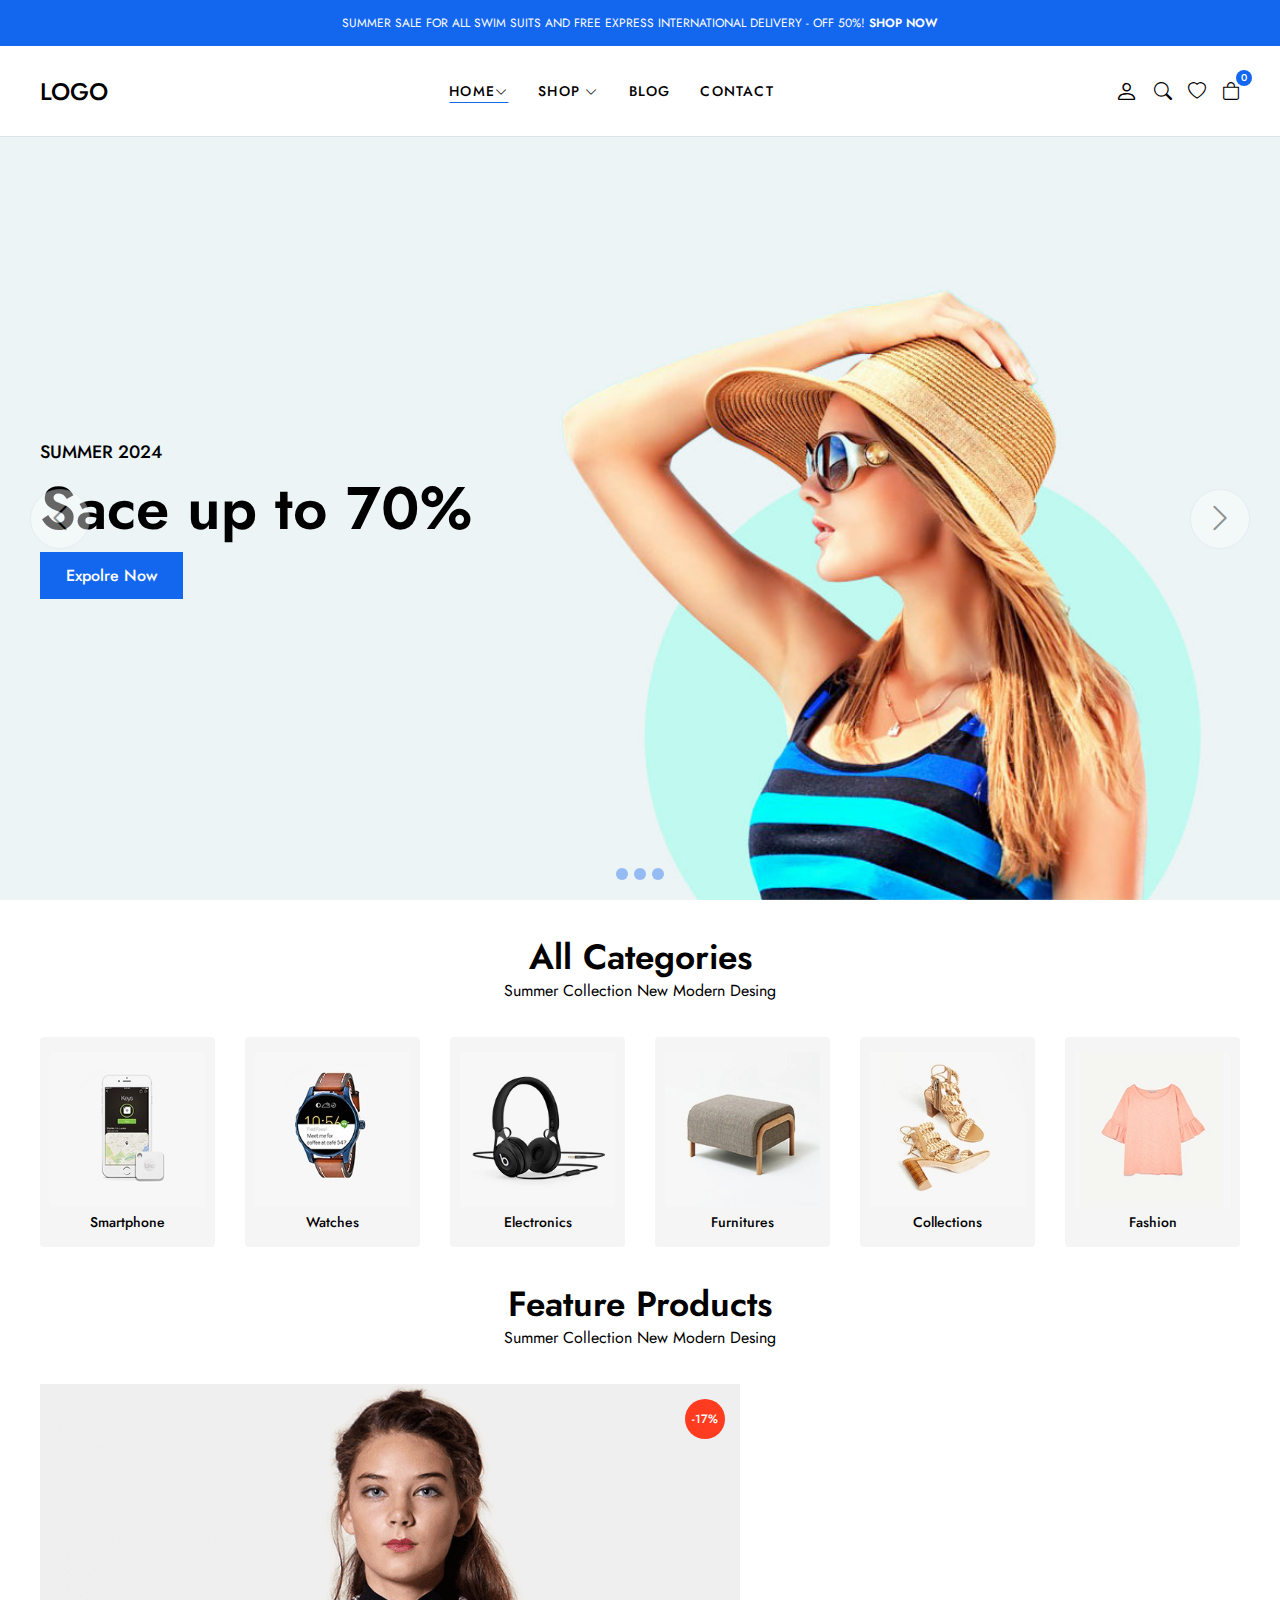
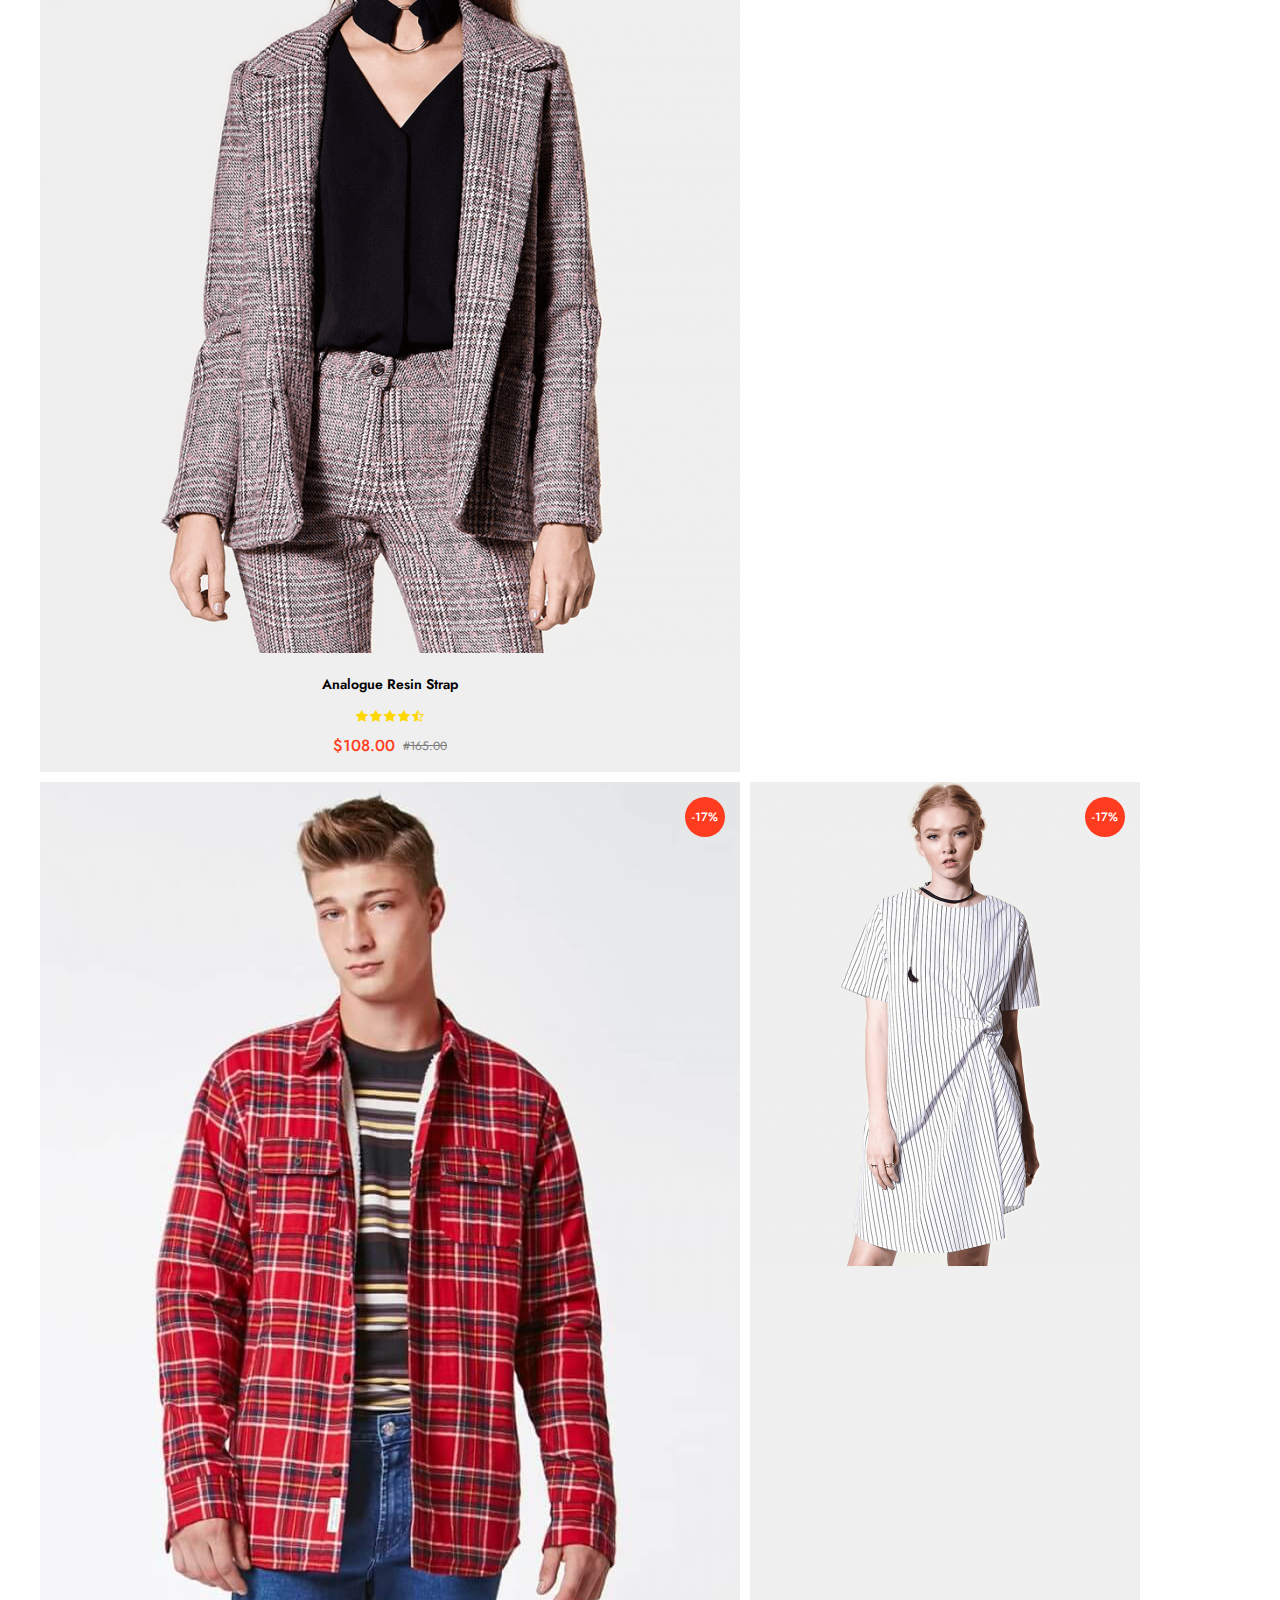
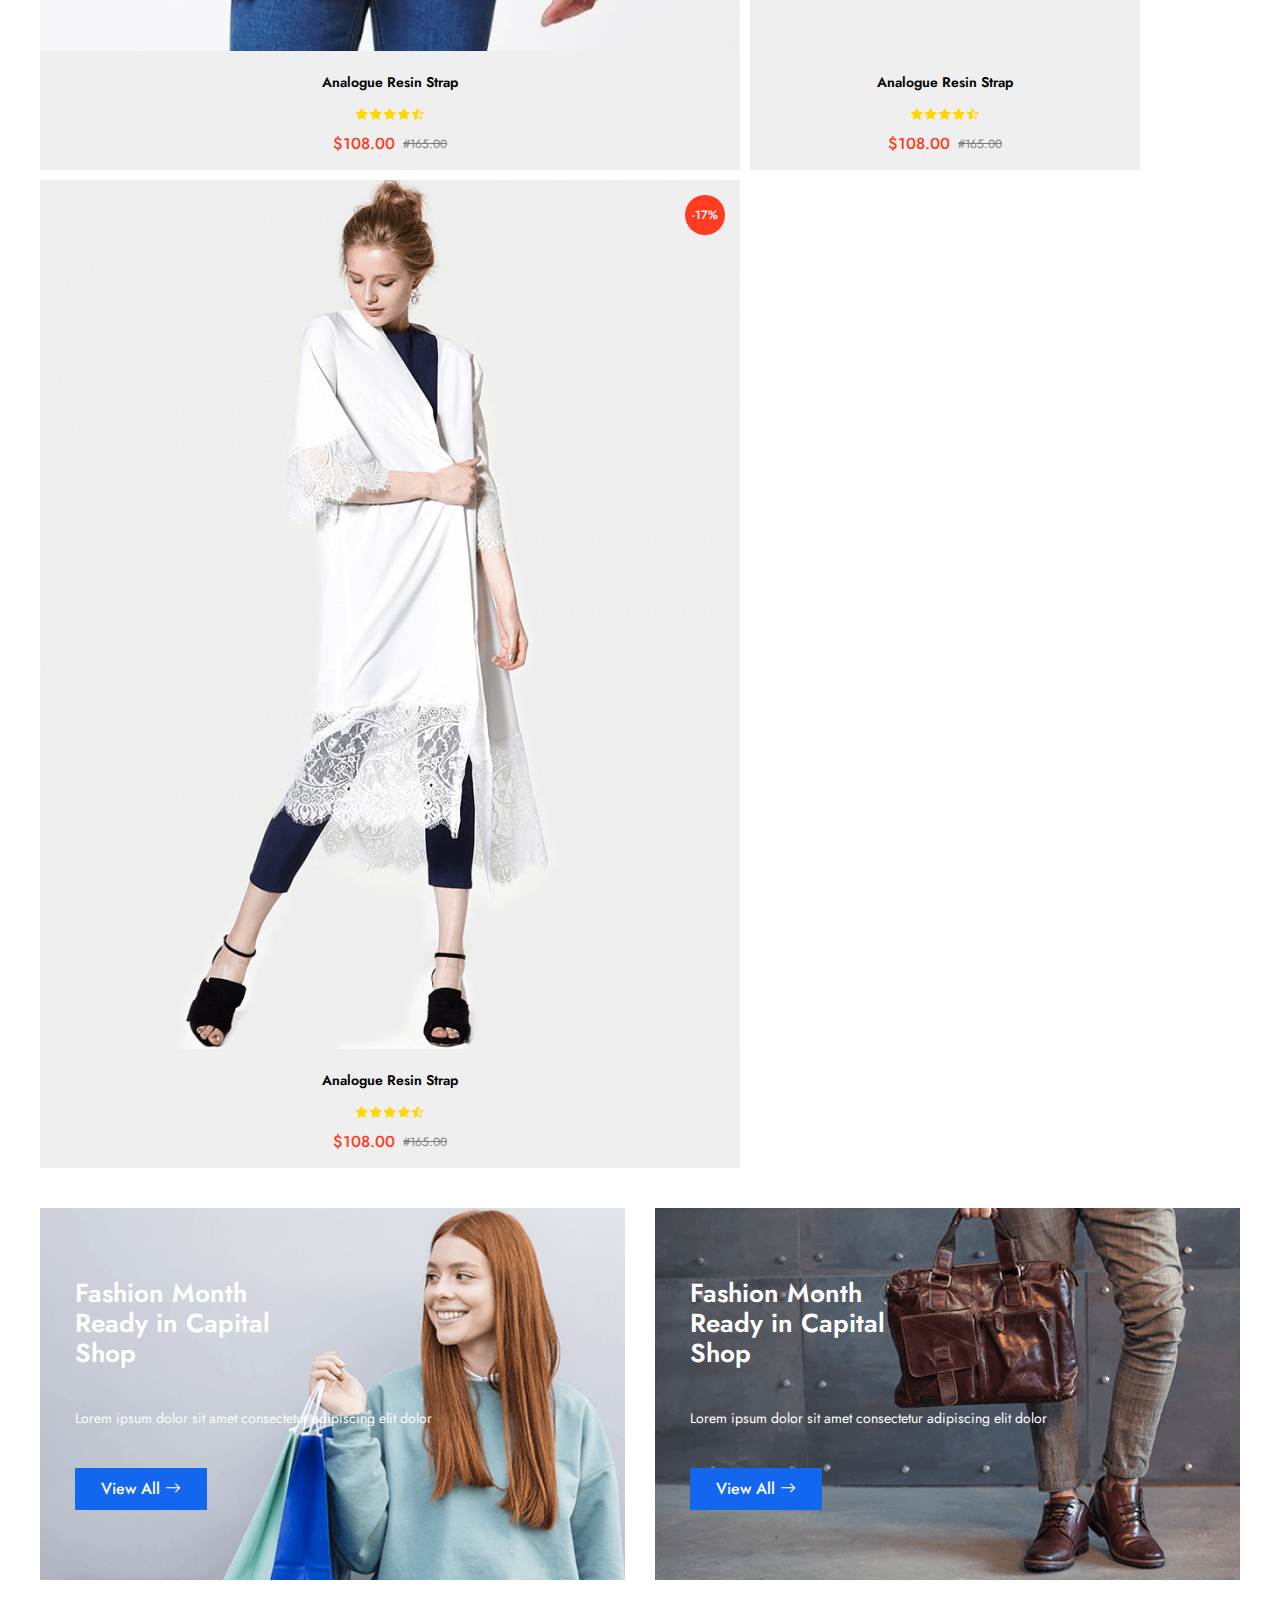
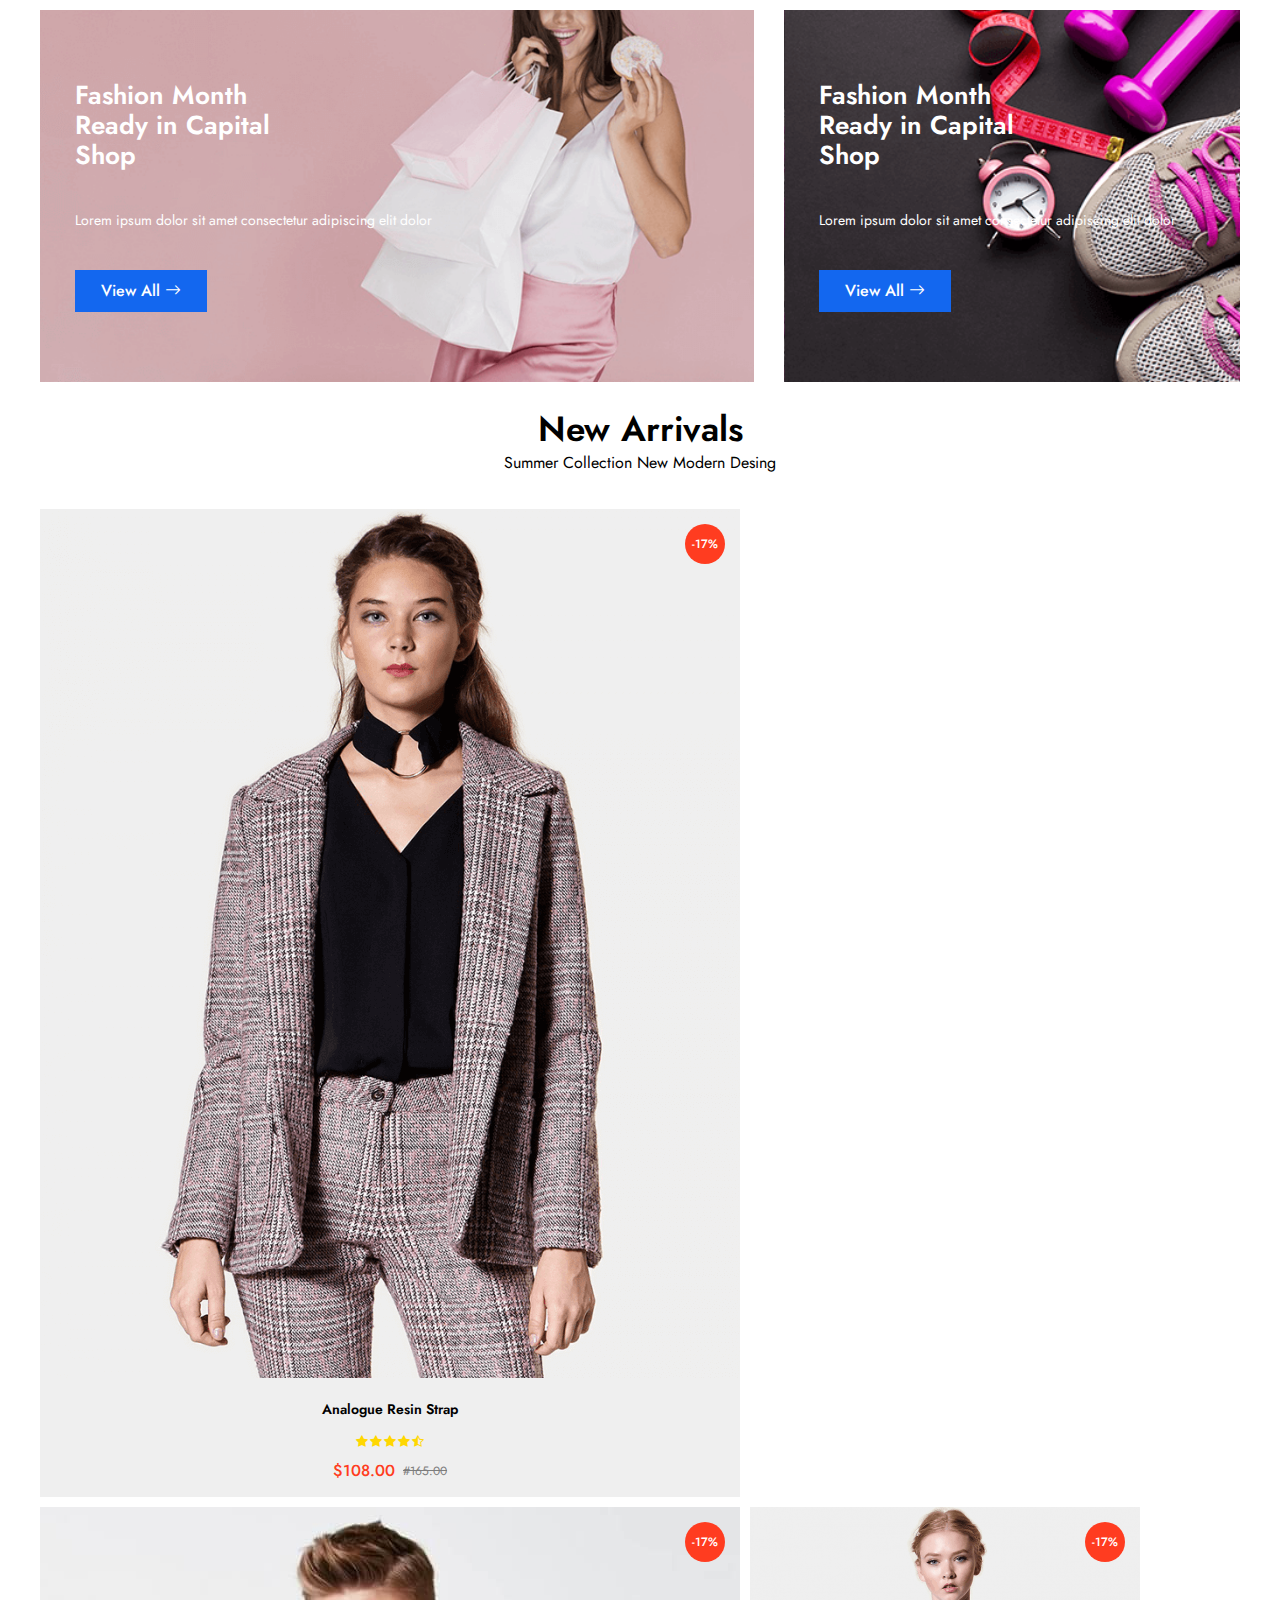
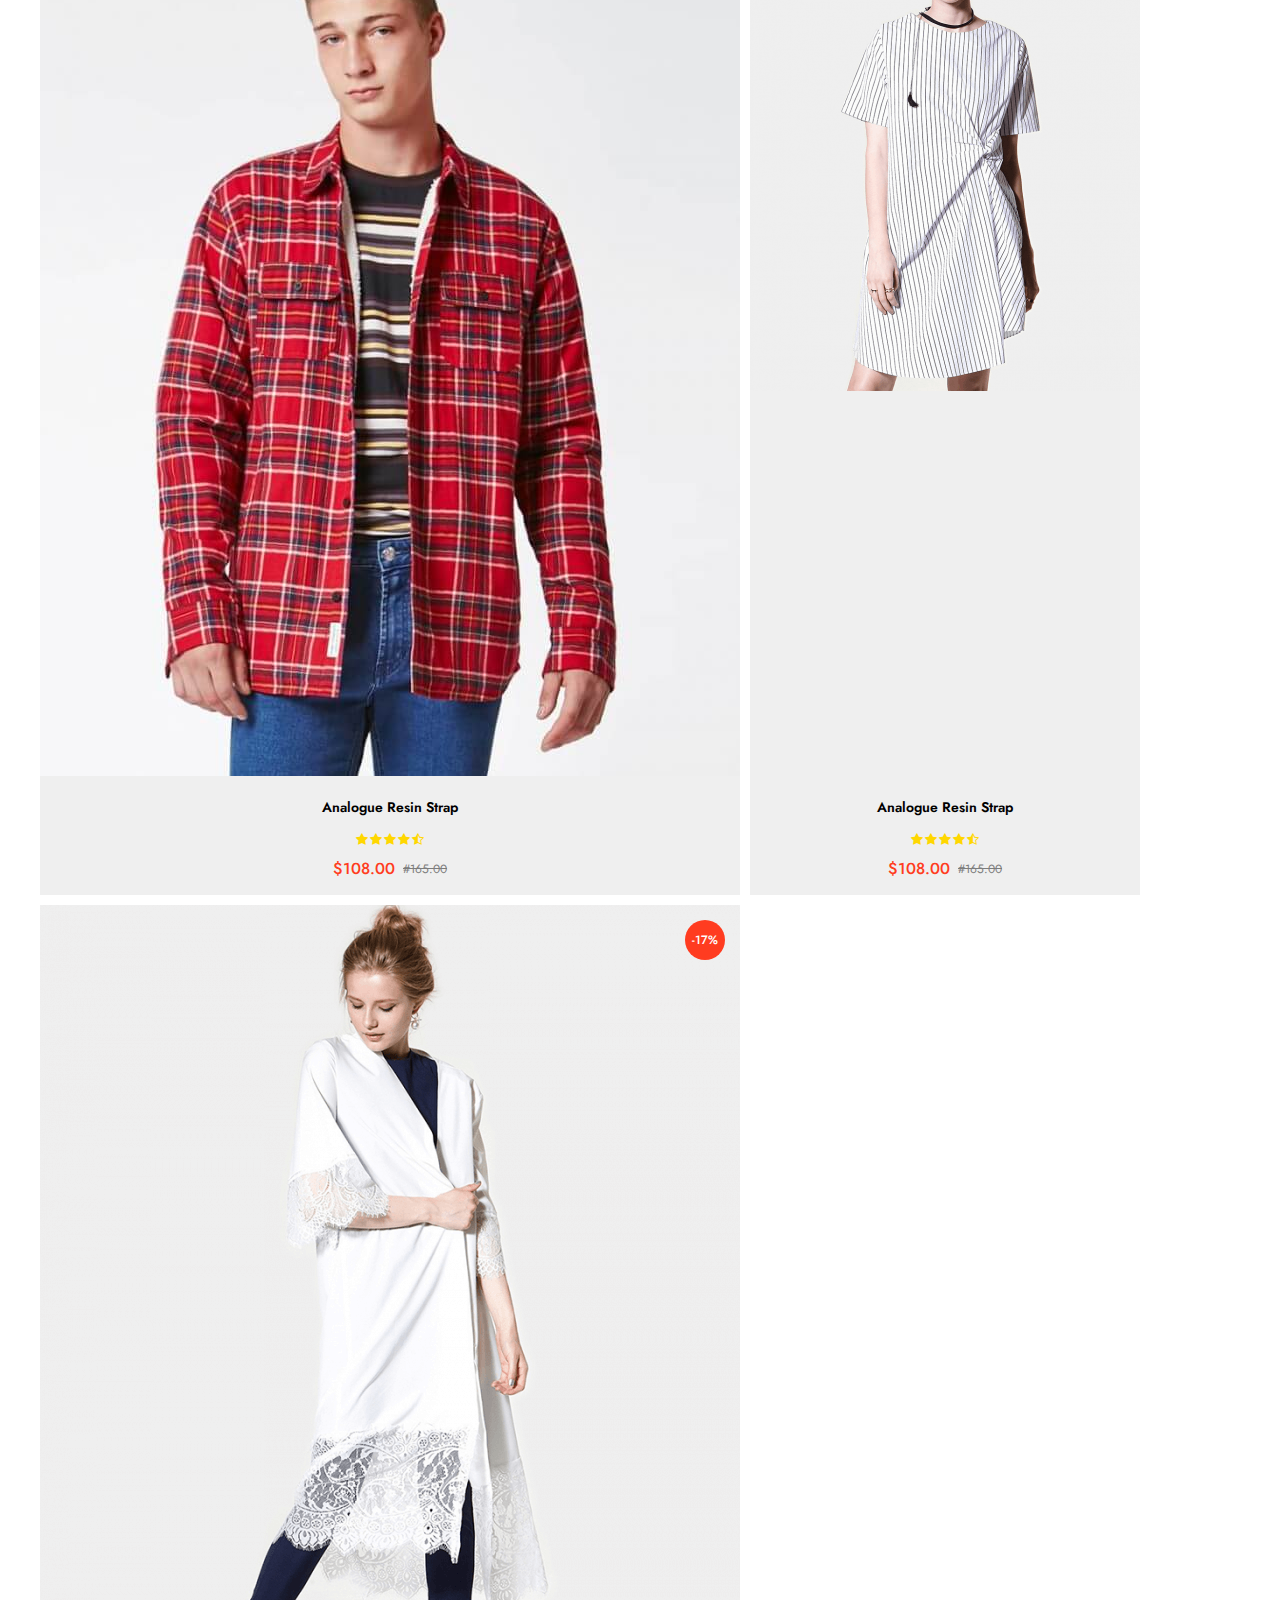
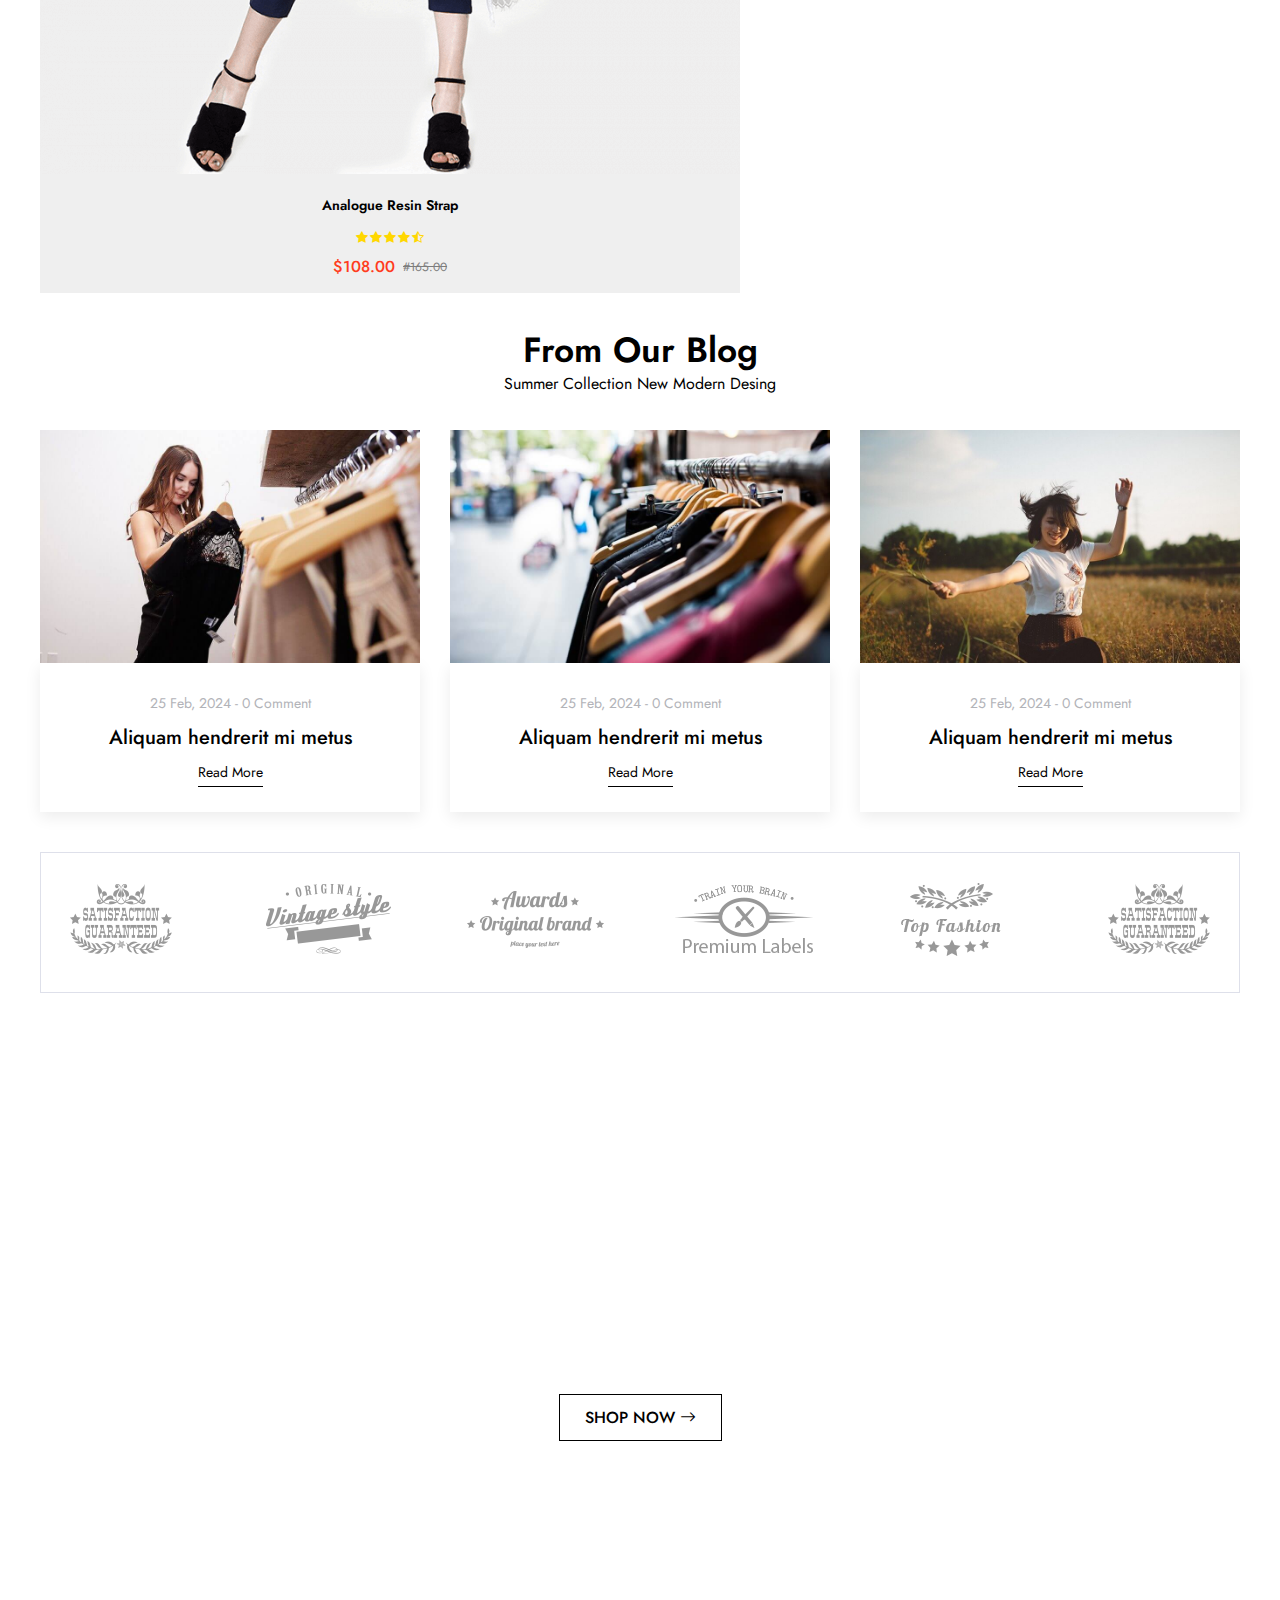
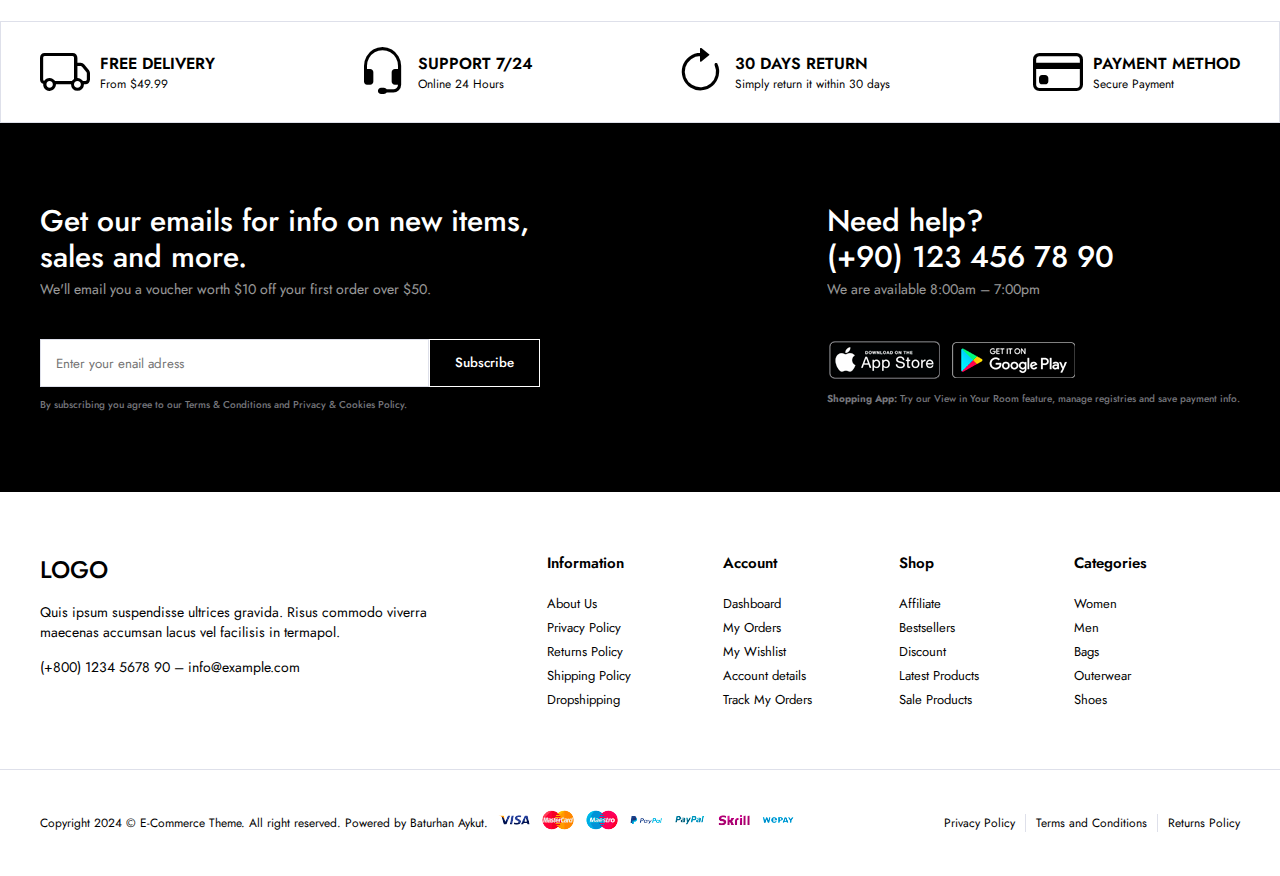
<file: index.html>
<!DOCTYPE html>
<html lang="en">
  <head>
    <meta charset="UTF-8" />
    <meta name="viewport" content="width=device-width, initial-scale=1.0" />
    <title>E-Commerce</title>
    <!--! Boostrap Icon CDN -->
    <link
      rel="stylesheet"
      href="https://cdn.jsdelivr.net/npm/bootstrap-icons@1.11.3/font/bootstrap-icons.min.css"
    />
    <link rel="stylesheet" href="css/main.css" />
  </head>
  <body>
    <!--! header start  -->
    <header>
      <div class="global-notification">
        <div class="container">
          <p>
            SUMMER SALE FOR ALL SWIM SUITS AND FREE EXPRESS INTERNATIONAL
            DELIVERY - OFF 50%!
            <a href="shop.html">SHOP NOW</a>
          </p>
        </div>
      </div>
      <div class="header-row">
        <div class="container">
          <div class="header-wrapper">
            <div class="header-mobile">
              <i class="bi bi-list" id="btn-menu"></i>
            </div>
            <div class="header-left">
              <a href="index.html" class="logo">LOGO</a>
            </div>
            <div class="header-center" id="sidebar">
              <nav class="navigation">
                <ul class="menu-list">
                  <li class="menu-list-item">
                    <a class="menu-link active" href="index.html"
                      >Home<i class="bi bi-chevron-down"></i
                    ></a>
                    <div class="menu-dropdown-wrapper">
                      <ul class="menu-dropdown-content">
                        <li>
                          <a href="">Home Clean</a>
                        </li>
                        <li>
                          <a href="">Home Collection</a>
                        </li>
                        <li>
                          <a href="">Home Minimal</a>
                        </li>
                        <li>
                          <a href="">Home Modern</a>
                        </li>
                        <li>
                          <a href="">Home Parallax</a>
                        </li>
                        <li>
                          <a href="">Home Strong</a>
                        </li>
                        <li>
                          <a href="">Home Style</a>
                        </li>
                        <li>
                          <a href="">Home Unique</a>
                        </li>
                        <li>
                          <a href="">Home RTL</a>
                        </li>
                      </ul>
                    </div>
                  </li>
                  <li class="menu-list-item megamenu-wrapper">
                    <a class="menu-link" href="shop.html"
                      >Shop <i class="bi bi-chevron-down"></i
                    ></a>
                    <div class="menu-dropdown-wrapper">
                      <div class="menu-dropdown-megamenu">
                        <div class="megamenu-links">
                          <div class="megamenu-products">
                            <h3 class="megamenu-products-title">Shop Style</h3>
                            <ul class="megamenu-menu-list">
                              <li>
                                <a href="">Shop Standart</a>
                              </li>
                              <li>
                                <a href="">Shop Full</a>
                              </li>
                              <li>
                                <a href="">Shop Only Categories</a>
                              </li>
                              <li>
                                <a href="">Shop Image Categories</a>
                              </li>
                              <li>
                                <a href="">Shop Sub Categories</a>
                              </li>
                              <li>
                                <a href="">Shop List</a>
                              </li>
                              <li>
                                <a href="">Hover Style 1</a>
                              </li>
                              <li>
                                <a href="">Hover Style 2</a>
                              </li>
                              <li>
                                <a href="">Hover Style 3</a>
                              </li>
                            </ul>
                          </div>
                          <div class="megamenu-products">
                            <h3 class="megamenu-products-title">
                              Filter Layout
                            </h3>
                            <ul class="megamenu-menu-list">
                              <li>
                                <a href="">Sidebar</a>
                              </li>
                              <li>
                                <a href="">Filter Side Out</a>
                              </li>
                              <li>
                                <a href="">Filter Dropdown</a>
                              </li>
                              <li>
                                <a href="">Filter Drawer</a>
                              </li>
                            </ul>
                          </div>
                          <div class="megamenu-products">
                            <h3 class="megamenu-products-title">Shop Loader</h3>
                            <ul class="megamenu-menu-list">
                              <li>
                                <a href="">Shop Pagination</a>
                              </li>
                              <li>
                                <a href="">Shop Infinity</a>
                              </li>
                              <li>
                                <a href="">Shop Load More</a>
                              </li>
                              <li>
                                <a href="">Cart Modal</a>
                              </li>
                              <li>
                                <a href="">Cart Drawer</a>
                              </li>
                              <li>
                                <a href="">Cart Page</a>
                              </li>
                            </ul>
                          </div>
                        </div>
                        <div class="megamenu-single">
                          <a href="">
                            <img src="img/mega-menu.jpg" alt="" />
                          </a>
                          <h3 class="megamenu-single-title">
                            JOIN THE LAYERING GANG
                          </h3>
                          <h4 class="megamenu-single-subtitle">
                            Suspendisse faucibus nunc et pellentesque
                          </h4>
                          <a href="" class="megamenu-single-button btn btn-sm"
                            >Shop Now</a
                          >
                        </div>
                      </div>
                    </div>
                  </li>
                  <li class="menu-list-item">
                    <a class="menu-link" href="blog.html">Blog </a>
                  </li>
                  <li class="menu-list-item">
                    <a class="menu-link" href="contact.html">Contact </a>
                  </li>
                </ul>
              </nav>
              <i class="bi-x-circle" id="close-sidebar"></i>
            </div>
            <div class="header-right">
              <div class="header-right-links">
                <a class="header-account" href="account.html">
                  <i class="bi bi-person"></i>
                </a>
                <button class="search-button">
                  <i class="bi bi-search"></i>
                </button>
                <a href="#">
                  <i class="bi bi-heart"></i>
                </a>
                <div class="header-cart">
                  <a href="cart.html" class="header-cart-link">
                    <i class="bi bi-bag"></i>
                    <span class="header-cart-count">0</span>
                  </a>
                </div>
              </div>
            </div>
          </div>
        </div>
      </div>
    </header>
    <!--! header end  -->

    <!--! modal search start -->
    <div class="modal-search">
      <div class="modal-wrapper">
        <h3 class="modal-title">Search for products</h3>
        <p class="modal-text">
          Start typing to see products yu are looking for.
        </p>
        <form class="search-form">
          <input type="text" placeholder="Search a product" />
          <button>
            <i class="bi bi-search"></i>
          </button>
        </form>
        <div class="search-result">
          <div class="search-heading">
            <h3>RESULT FROM PRODUCT</h3>
          </div>
          <div class="results">
            <a href="#" class="result-item">
              <img
                src="img/products/product1/1.png"
                class="search-thumb"
                alt=""
              />
              <div class="search-info">
                <h4>Analogue Resin Strap</h4>
                <span class="search-sku">SKU:PD0016</span>
                <span class="search-price">$108.00</span>
              </div>
            </a>
            <a href="#" class="result-item">
              <img
                src="img/products/product2/1.png"
                class="search-thumb"
                alt=""
              />
              <div class="search-info">
                <h4>Analogue Resin Strap</h4>
                <span class="search-sku">SKU:PD0016</span>
                <span class="search-price">$108.00</span>
              </div>
            </a>
          </div>
        </div>
        <i class="bi bi-x-circle" id="close-search"></i>
      </div>
    </div>
    <!--! modal search end -->
    <!--! Slider Start -->
    <section class="slider">
      <div class="slider-elements">
        <div class="slider-item">
          <div class="slider-image">
            <img src="img/slider/slider1.jpg" alt="" class="img-fluid" />
          </div>
          <div class="container">
            <p class="slider-title">SUMMER 2024</p>
            <h2 class="slider-heading">Sace up to 70%</h2>
            <a href="#" class="btn btn-primary btn-lg">Expolre Now</a>
          </div>
        </div>
        <div class="slider-buttons">
          <button>
            <i class="bi bi-chevron-left"></i>
          </button>
          <button>
            <i class="bi bi-chevron-right"></i>
          </button>
        </div>
        <div class="slider-dots">
          <button class="slider-dot">
            <span></span>
          </button>
          <button class="slider-dot">
            <span></span>
          </button>
          <button class="slider-dot">
            <span></span>
          </button>
        </div>
      </div>
    </section>
    <!--! Slider End -->
    <!--! Category Start -->
    <section class="categories">
      <div class="container">
        <div class="section-title">
          <h2>All Categories</h2>
          <p>Summer Collection New Modern Desing</p>
        </div>
        <ul class="category-list">
          <li class="category-item">
            <a href="#">
              <img
                src="img/categories/categories1.png"
                alt=""
                class="category-image"
              />
              <span class="category-title">Smartphone</span>
            </a>
          </li>
          <li class="category-item">
            <a href="#">
              <img
                src="img/categories/categories2.png"
                alt=""
                class="category-image"
              />
              <span class="category-title">Watches</span>
            </a>
          </li>
          <li class="category-item">
            <a href="#">
              <img
                src="img/categories/categories3.png"
                alt=""
                class="category-image"
              />
              <span class="category-title">Electronics</span>
            </a>
          </li>
          <li class="category-item">
            <a href="#">
              <img
                src="img/categories/categories4.png"
                alt=""
                class="category-image"
              />
              <span class="category-title">Furnitures</span>
            </a>
          </li>
          <li class="category-item">
            <a href="#">
              <img
                src="img/categories/categories5.png"
                alt=""
                class="category-image"
              />
              <span class="category-title">Collections</span>
            </a>
          </li>
          <li class="category-item">
            <a href="#">
              <img
                src="img/categories/categories6.png"
                alt=""
                class="category-image"
              />
              <span class="category-title">Fashion</span>
            </a>
          </li>
        </ul>
      </div>
    </section>
    <!--! Category End -->
    <!--! Products Start -->
    <section class="products">
      <div class="container">
        <div class="section-title">
          <h2>Feature Products</h2>
          <p>Summer Collection New Modern Desing</p>
        </div>
        <div class="product-wraper">
          <ul class="product-list">
            <li class="product-item">
              <div class="product-image">
                <a href="">
                  <img src="img/products/product1/1.png" alt="" class="img1" />
                  <img src="img/products/product1/2.png" alt="" class="img2" />
                </a>
              </div>
              <div class="product-info">
                <a href="#" class="product-title">Analogue Resin Strap</a>
                <ul class="product-star">
                  <li>
                    <i class="bi bi-star-fill"></i>
                  </li>
                  <li>
                    <i class="bi bi-star-fill"></i>
                  </li>
                  <li>
                    <i class="bi bi-star-fill"></i>
                  </li>
                  <li>
                    <i class="bi bi-star-fill"></i>
                  </li>
                  <li>
                    <i class="bi bi-star-half"></i>
                  </li>
                </ul>
                <div class="product-prices">
                  <strong class="new-price">$108.00</strong>
                  <span class="old-price">#165.00</span>
                </div>
                <span class="product-discount">-17%</span>
                <div class="product-links">
                  <button>
                    <i class="bi bi-basket-fill"></i>
                  </button>
                  <button>
                    <i class="bi bi-heart-fill"></i>
                  </button>
                  <a href="#">
                    <i class="bi bi-eye-fill"></i>
                  </a>
                  <a href="#">
                    <i class="bi bi-share-fill"></i>
                  </a>
                </div>
              </div>
            </li>
            <li class="product-item">
              <div class="product-image">
                <a href="">
                  <img src="img/products/product2/1.png" alt="" class="img1" />
                  <img src="img/products/product2/2.png" alt="" class="img2" />
                </a>
              </div>
              <div class="product-info">
                <a href="#" class="product-title">Analogue Resin Strap</a>
                <ul class="product-star">
                  <li>
                    <i class="bi bi-star-fill"></i>
                  </li>
                  <li>
                    <i class="bi bi-star-fill"></i>
                  </li>
                  <li>
                    <i class="bi bi-star-fill"></i>
                  </li>
                  <li>
                    <i class="bi bi-star-fill"></i>
                  </li>
                  <li>
                    <i class="bi bi-star-half"></i>
                  </li>
                </ul>
                <div class="product-prices">
                  <strong class="new-price">$108.00</strong>
                  <span class="old-price">#165.00</span>
                </div>
                <span class="product-discount">-17%</span>
                <div class="product-links">
                  <button>
                    <i class="bi bi-basket-fill"></i>
                  </button>
                  <button>
                    <i class="bi bi-heart-fill"></i>
                  </button>
                  <a href="#">
                    <i class="bi bi-eye-fill"></i>
                  </a>
                  <a href="#">
                    <i class="bi bi-share-fill"></i>
                  </a>
                </div>
              </div>
            </li>
            <li class="product-item">
              <div class="product-image">
                <a href="">
                  <img src="img/products/product3/1.png" alt="" class="img1" />
                  <img src="img/products/product3/2.png" alt="" class="img2" />
                </a>
              </div>
              <div class="product-info">
                <a href="#" class="product-title">Analogue Resin Strap</a>
                <ul class="product-star">
                  <li>
                    <i class="bi bi-star-fill"></i>
                  </li>
                  <li>
                    <i class="bi bi-star-fill"></i>
                  </li>
                  <li>
                    <i class="bi bi-star-fill"></i>
                  </li>
                  <li>
                    <i class="bi bi-star-fill"></i>
                  </li>
                  <li>
                    <i class="bi bi-star-half"></i>
                  </li>
                </ul>
                <div class="product-prices">
                  <strong class="new-price">$108.00</strong>
                  <span class="old-price">#165.00</span>
                </div>
                <span class="product-discount">-17%</span>
                <div class="product-links">
                  <button>
                    <i class="bi bi-basket-fill"></i>
                  </button>
                  <button>
                    <i class="bi bi-heart-fill"></i>
                  </button>
                  <a href="#">
                    <i class="bi bi-eye-fill"></i>
                  </a>
                  <a href="#">
                    <i class="bi bi-share-fill"></i>
                  </a>
                </div>
              </div>
            </li>
            <li class="product-item">
              <div class="product-image">
                <a href="">
                  <img src="img/products/product4/1.png" alt="" class="img1" />
                  <img src="img/products/product4/2.png" alt="" class="img2" />
                </a>
              </div>
              <div class="product-info">
                <a href="#" class="product-title">Analogue Resin Strap</a>
                <ul class="product-star">
                  <li>
                    <i class="bi bi-star-fill"></i>
                  </li>
                  <li>
                    <i class="bi bi-star-fill"></i>
                  </li>
                  <li>
                    <i class="bi bi-star-fill"></i>
                  </li>
                  <li>
                    <i class="bi bi-star-fill"></i>
                  </li>
                  <li>
                    <i class="bi bi-star-half"></i>
                  </li>
                </ul>
                <div class="product-prices">
                  <strong class="new-price">$108.00</strong>
                  <span class="old-price">#165.00</span>
                </div>
                <span class="product-discount">-17%</span>
                <div class="product-links">
                  <button>
                    <i class="bi bi-basket-fill"></i>
                  </button>
                  <button>
                    <i class="bi bi-heart-fill"></i>
                  </button>
                  <a href="#">
                    <i class="bi bi-eye-fill"></i>
                  </a>
                  <a href="#">
                    <i class="bi bi-share-fill"></i>
                  </a>
                </div>
              </div>
            </li>
          </ul>
        </div>
      </div>
    </section>
    <!--! Products End -->
    <!--! Campaings Start -->
    <section class="campaings">
      <div class="container">
        <div class="campaings-wraper">
          <div class="campaing-item">
            <h3 class="campaing-title">
              Fashion Month <br />
              Ready in Capital <br />
              Shop
            </h3>
            <p class="campaing-desc">
              Lorem ipsum dolor sit amet consectetur adipiscing elit dolor
            </p>
            <a href="" class="btn btn-primary">
              View All
              <i class="bi bi-arrow-right"></i>
            </a>
          </div>
          <div class="campaing-item">
            <h3 class="campaing-title">
              Fashion Month <br />
              Ready in Capital <br />
              Shop
            </h3>
            <p class="campaing-desc">
              Lorem ipsum dolor sit amet consectetur adipiscing elit dolor
            </p>
            <a href="" class="btn btn-primary">
              View All
              <i class="bi bi-arrow-right"></i>
            </a>
          </div>
        </div>
        <div class="campaings-wraper">
          <div class="campaing-item">
            <h3 class="campaing-title">
              Fashion Month <br />
              Ready in Capital <br />
              Shop
            </h3>
            <p class="campaing-desc">
              Lorem ipsum dolor sit amet consectetur adipiscing elit dolor
            </p>
            <a href="" class="btn btn-primary">
              View All
              <i class="bi bi-arrow-right"></i>
            </a>
          </div>
          <div class="campaing-item">
            <h3 class="campaing-title">
              Fashion Month <br />
              Ready in Capital <br />
              Shop
            </h3>
            <p class="campaing-desc">
              Lorem ipsum dolor sit amet consectetur adipiscing elit dolor
            </p>
            <a href="" class="btn btn-primary">
              View All
              <i class="bi bi-arrow-right"></i>
            </a>
          </div>
        </div>
      </div>
    </section>
    <!--! Campaings Start -->
    <!--! Products Start -->
    <section class="products">
      <div class="container">
        <div class="section-title">
          <h2>New Arrivals</h2>
          <p>Summer Collection New Modern Desing</p>
        </div>
        <div class="product-wraper">
          <ul class="product-list">
            <li class="product-item">
              <div class="product-image">
                <a href="">
                  <img src="img/products/product1/1.png" alt="" class="img1" />
                  <img src="img/products/product1/2.png" alt="" class="img2" />
                </a>
              </div>
              <div class="product-info">
                <a href="#" class="product-title">Analogue Resin Strap</a>
                <ul class="product-star">
                  <li>
                    <i class="bi bi-star-fill"></i>
                  </li>
                  <li>
                    <i class="bi bi-star-fill"></i>
                  </li>
                  <li>
                    <i class="bi bi-star-fill"></i>
                  </li>
                  <li>
                    <i class="bi bi-star-fill"></i>
                  </li>
                  <li>
                    <i class="bi bi-star-half"></i>
                  </li>
                </ul>
                <div class="product-prices">
                  <strong class="new-price">$108.00</strong>
                  <span class="old-price">#165.00</span>
                </div>
                <span class="product-discount">-17%</span>
                <div class="product-links">
                  <button>
                    <i class="bi bi-basket-fill"></i>
                  </button>
                  <button>
                    <i class="bi bi-heart-fill"></i>
                  </button>
                  <a href="#">
                    <i class="bi bi-eye-fill"></i>
                  </a>
                  <a href="#">
                    <i class="bi bi-share-fill"></i>
                  </a>
                </div>
              </div>
            </li>
            <li class="product-item">
              <div class="product-image">
                <a href="">
                  <img src="img/products/product2/1.png" alt="" class="img1" />
                  <img src="img/products/product2/2.png" alt="" class="img2" />
                </a>
              </div>
              <div class="product-info">
                <a href="#" class="product-title">Analogue Resin Strap</a>
                <ul class="product-star">
                  <li>
                    <i class="bi bi-star-fill"></i>
                  </li>
                  <li>
                    <i class="bi bi-star-fill"></i>
                  </li>
                  <li>
                    <i class="bi bi-star-fill"></i>
                  </li>
                  <li>
                    <i class="bi bi-star-fill"></i>
                  </li>
                  <li>
                    <i class="bi bi-star-half"></i>
                  </li>
                </ul>
                <div class="product-prices">
                  <strong class="new-price">$108.00</strong>
                  <span class="old-price">#165.00</span>
                </div>
                <span class="product-discount">-17%</span>
                <div class="product-links">
                  <button>
                    <i class="bi bi-basket-fill"></i>
                  </button>
                  <button>
                    <i class="bi bi-heart-fill"></i>
                  </button>
                  <a href="#">
                    <i class="bi bi-eye-fill"></i>
                  </a>
                  <a href="#">
                    <i class="bi bi-share-fill"></i>
                  </a>
                </div>
              </div>
            </li>
            <li class="product-item">
              <div class="product-image">
                <a href="">
                  <img src="img/products/product3/1.png" alt="" class="img1" />
                  <img src="img/products/product3/2.png" alt="" class="img2" />
                </a>
              </div>
              <div class="product-info">
                <a href="#" class="product-title">Analogue Resin Strap</a>
                <ul class="product-star">
                  <li>
                    <i class="bi bi-star-fill"></i>
                  </li>
                  <li>
                    <i class="bi bi-star-fill"></i>
                  </li>
                  <li>
                    <i class="bi bi-star-fill"></i>
                  </li>
                  <li>
                    <i class="bi bi-star-fill"></i>
                  </li>
                  <li>
                    <i class="bi bi-star-half"></i>
                  </li>
                </ul>
                <div class="product-prices">
                  <strong class="new-price">$108.00</strong>
                  <span class="old-price">#165.00</span>
                </div>
                <span class="product-discount">-17%</span>
                <div class="product-links">
                  <button>
                    <i class="bi bi-basket-fill"></i>
                  </button>
                  <button>
                    <i class="bi bi-heart-fill"></i>
                  </button>
                  <a href="#">
                    <i class="bi bi-eye-fill"></i>
                  </a>
                  <a href="#">
                    <i class="bi bi-share-fill"></i>
                  </a>
                </div>
              </div>
            </li>
            <li class="product-item">
              <div class="product-image">
                <a href="">
                  <img src="img/products/product4/1.png" alt="" class="img1" />
                  <img src="img/products/product4/2.png" alt="" class="img2" />
                </a>
              </div>
              <div class="product-info">
                <a href="#" class="product-title">Analogue Resin Strap</a>
                <ul class="product-star">
                  <li>
                    <i class="bi bi-star-fill"></i>
                  </li>
                  <li>
                    <i class="bi bi-star-fill"></i>
                  </li>
                  <li>
                    <i class="bi bi-star-fill"></i>
                  </li>
                  <li>
                    <i class="bi bi-star-fill"></i>
                  </li>
                  <li>
                    <i class="bi bi-star-half"></i>
                  </li>
                </ul>
                <div class="product-prices">
                  <strong class="new-price">$108.00</strong>
                  <span class="old-price">#165.00</span>
                </div>
                <span class="product-discount">-17%</span>
                <div class="product-links">
                  <button>
                    <i class="bi bi-basket-fill"></i>
                  </button>
                  <button>
                    <i class="bi bi-heart-fill"></i>
                  </button>
                  <a href="#">
                    <i class="bi bi-eye-fill"></i>
                  </a>
                  <a href="#">
                    <i class="bi bi-share-fill"></i>
                  </a>
                </div>
              </div>
            </li>
          </ul>
        </div>
      </div>
    </section>
    <!--! Products End -->
    <!--! Blogs Start -->
    <section class="blogs">
      <div class="container">
        <div class="section-title">
          <h2>From Our Blog</h2>
          <p>Summer Collection New Modern Desing</p>
        </div>
        <ul class="blog-list">
          <li class="blog-item">
            <a href="#" class="blog-image">
              <img src="img/blogs/blog1.jpg" alt="" />
            </a>
            <div class="blog-info">
              <div class="blog-info-top">
                <span>25 Feb, 2024</span>
                -
                <span>0 Comment</span>
              </div>
              <div class="blog-info-center">
                <a href="">Aliquam hendrerit mi metus</a>
              </div>
              <div class="blog-info-bottom">
                <a href="">Read More</a>
              </div>
            </div>
          </li>
          <li class="blog-item">
            <a href="#" class="blog-image">
              <img src="img/blogs/blog2.jpg" alt="" />
            </a>
            <div class="blog-info">
              <div class="blog-info-top">
                <span>25 Feb, 2024</span>
                -
                <span>0 Comment</span>
              </div>
              <div class="blog-info-center">
                <a href="">Aliquam hendrerit mi metus</a>
              </div>
              <div class="blog-info-bottom">
                <a href="">Read More</a>
              </div>
            </div>
          </li>
          <li class="blog-item">
            <a href="#" class="blog-image">
              <img src="img/blogs/blog3.jpg" alt="" />
            </a>
            <div class="blog-info">
              <div class="blog-info-top">
                <span>25 Feb, 2024</span>
                -
                <span>0 Comment</span>
              </div>
              <div class="blog-info-center">
                <a href="">Aliquam hendrerit mi metus</a>
              </div>
              <div class="blog-info-bottom">
                <a href="">Read More</a>
              </div>
            </div>
          </li>
        </ul>
      </div>
    </section>
    <!--! Blogs End -->
    <!--! Brands Start -->
    <section class="brands">
      <div class="container">
        <ul class="brand-list">
          <li class="brand-item">
            <a href=""><img src="img/brands/brand1.png" alt="" /></a>
          </li>
          <li class="brand-item">
            <a href=""> <img src="img/brands/brand2.png" alt="" /></a>
          </li>
          <li class="brand-item">
            <a href=""><img src="img/brands/brand3.png" alt="" /></a>
          </li>
          <li class="brand-item">
            <a href=""><img src="img/brands/brand4.png" alt="" /></a>
          </li>
          <li class="brand-item">
            <a href=""><img src="img/brands/brand5.png" alt="" /></a>
          </li>
          <li class="brand-item">
            <a href=""><img src="img/brands/brand1.png" alt="" /></a>
          </li>
        </ul>
      </div>
    </section>
    <!--! Brands End -->
    <!--! Campaing Start  -->
    <section class="campaing-single">
      <div class="container">
        <div class="campaing-wrapper">
          <h2 class="campaing-title">New Season Sale</h2>
          <strong>40% OFF</strong>
          <span></span>
          <a href="" class="btn btn-lg"
            >SHOP NOW
            <i class="bi bi-arrow-right"></i>
          </a>
        </div>
      </div>
    </section>
    <!--! Campaing End  -->
    <!--! Policy Start  -->
    <section class="policy">
      <div class="container">
        <ul class="policy-list">
          <li class="policy-item">
            <i class="bi bi-truck"></i>
            <div class="policy-text">
              <strong>Free Delivery</strong>
              <span>From $49.99</span>
            </div>
          </li>
          <li class="policy-item">
            <i class="bi bi-headset"></i>
            <div class="policy-text">
              <strong>Support 7/24</strong>
              <span>Online 24 Hours</span>
            </div>
          </li>
          <li class="policy-item">
            <i class="bi bi-arrow-clockwise"></i>
            <div class="policy-text">
              <strong>30 Days Return</strong>
              <span>Simply return it within 30 days</span>
            </div>
          </li>
          <li class="policy-item">
            <i class="bi bi-credit-card"></i>
            <div class="policy-text">
              <strong>Payment Method</strong>
              <span>Secure Payment</span>
            </div>
          </li>
        </ul>
      </div>
    </section>
    <!--! Policy End  -->
    <!--! Footer Star  -->
    <footer class="footer">
      <div class="subscribe-row">
        <div class="container">
          <div class="footer-row-wrapper">
            <div class="footer-subscribe-wrapper">
              <div class="footer-subscribe">
                <div class="footer-subscribe-top">
                  <h3 class="subscribe-title">
                    Get our emails for info on new items, sales and more.
                  </h3>
                  <p class="subscirbe-desc">
                    We'll email you a voucher worth $10 off your first order
                    over $50.
                  </p>
                </div>
                <div class="footer-subscribe-bottom">
                  <form>
                    <input type="text" placeholder="Enter your enail adress" />
                    <button class="btn">Subscribe</button>
                  </form>
                  <p class="privacy-text">
                    By subscribing you agree to our
                    <a href="#"
                      >Terms & Conditions and Privacy & Cookies Policy.</a
                    >
                  </p>
                </div>
              </div>
            </div>
            <div class="footer-contact-wrapper">
              <div class="footer-contact-top">
                <h3 class="contact-title">
                  Need help?<br />
                  (+90) 123 456 78 90
                </h3>
                <p class="contact-desc">We are available 8:00am – 7:00pm</p>
              </div>
              <div class="footer-contact-bottom">
                <div class="download-app">
                  <a href="#"><img src="img/footer/app-store.png" alt="" /></a>
                  <a href="#"
                    ><img src="img/footer/google-play.png" alt=""
                  /></a>
                </div>
                <p class="privacy-text">
                  <strong>Shopping App:</strong> Try our View in Your Room
                  feature, manage registries and save payment info.
                </p>
              </div>
            </div>
          </div>
        </div>
      </div>
      <div class="widgets-row">
        <div class="container">
          <div class="footer-widgets">
            <div class="brand-info">
              <div class="footer-logo">
                <a href="#" class="logo">LOGO</a>
              </div>
              <div class="footer-desc">
                <p>
                  Quis ipsum suspendisse ultrices gravida. Risus commodo viverra
                  maecenas accumsan lacus vel facilisis in termapol.
                </p>
              </div>
              <div class="footer-contact">
                <p>
                  <a href="tel:555 555 55 55">(+800) 1234 5678 90</a> –
                  <a href="mailto:info@example.com">info@example.com</a>
                </p>
              </div>
            </div>
            <div class="widget-nav-menu">
              <h4>Information</h4>
              <ul class="menu-list">
                <li>
                  <a href="#">About Us</a>
                </li>
                <li>
                  <a href="#">Privacy Policy</a>
                </li>
                <li>
                  <a href="#">Returns Policy</a>
                </li>
                <li>
                  <a href="#">Shipping Policy</a>
                </li>
                <li>
                  <a href="#">Dropshipping</a>
                </li>
              </ul>
            </div>
            <div class="widget-nav-menu">
              <h4>Account</h4>
              <ul class="menu-list">
                <li>
                  <a href="#">Dashboard</a>
                </li>
                <li>
                  <a href="#">My Orders</a>
                </li>
                <li>
                  <a href="#">My Wishlist</a>
                </li>
                <li>
                  <a href="#">Account details</a>
                </li>
                <li>
                  <a href="#">Track My Orders</a>
                </li>
              </ul>
            </div>
            <div class="widget-nav-menu">
              <h4>Shop</h4>
              <ul class="menu-list">
                <li>
                  <a href="#">Affiliate</a>
                </li>
                <li>
                  <a href="#">Bestsellers</a>
                </li>
                <li>
                  <a href="#">Discount</a>
                </li>
                <li>
                  <a href="#">Latest Products</a>
                </li>
                <li>
                  <a href="#">Sale Products</a>
                </li>
              </ul>
            </div>
            <div class="widget-nav-menu">
              <h4>Categories</h4>
              <ul class="menu-list">
                <li>
                  <a href="#">Women</a>
                </li>
                <li>
                  <a href="#">Men</a>
                </li>
                <li>
                  <a href="#">Bags</a>
                </li>
                <li>
                  <a href="#">Outerwear</a>
                </li>
                <li>
                  <a href="#">Shoes</a>
                </li>
              </ul>
            </div>
          </div>
        </div>
      </div>
      <div class="copyright-row">
        <div class="container">
          <div class="footer-copyright">
            <div class="site-copyright">
              <p>
                Copyright 2024 © E-Commerce Theme. All right reserved. Powered
                by Baturhan Aykut.
              </p>
            </div>
            <a href="">
              <img src="img/footer/cards.png" alt="" />
            </a>
            <div class="footer-menu">
              <ul class="footer-menu-list">
                <li class="list-item">
                  <a href="#">Privacy Policy</a>
                </li>
                <li class="list-item">
                  <a href="#">Terms and Conditions</a>
                </li>
                <li class="list-item">
                  <a href="#">Returns Policy</a>
                </li>
              </ul>
            </div>
          </div>
        </div>
      </div>
    </footer>
    <!--! Footer End  -->
    <!--! Js Start  -->
    <script src="js/index.js"></script>
    <!--! Js End  -->
  </body>
</html>
</file>
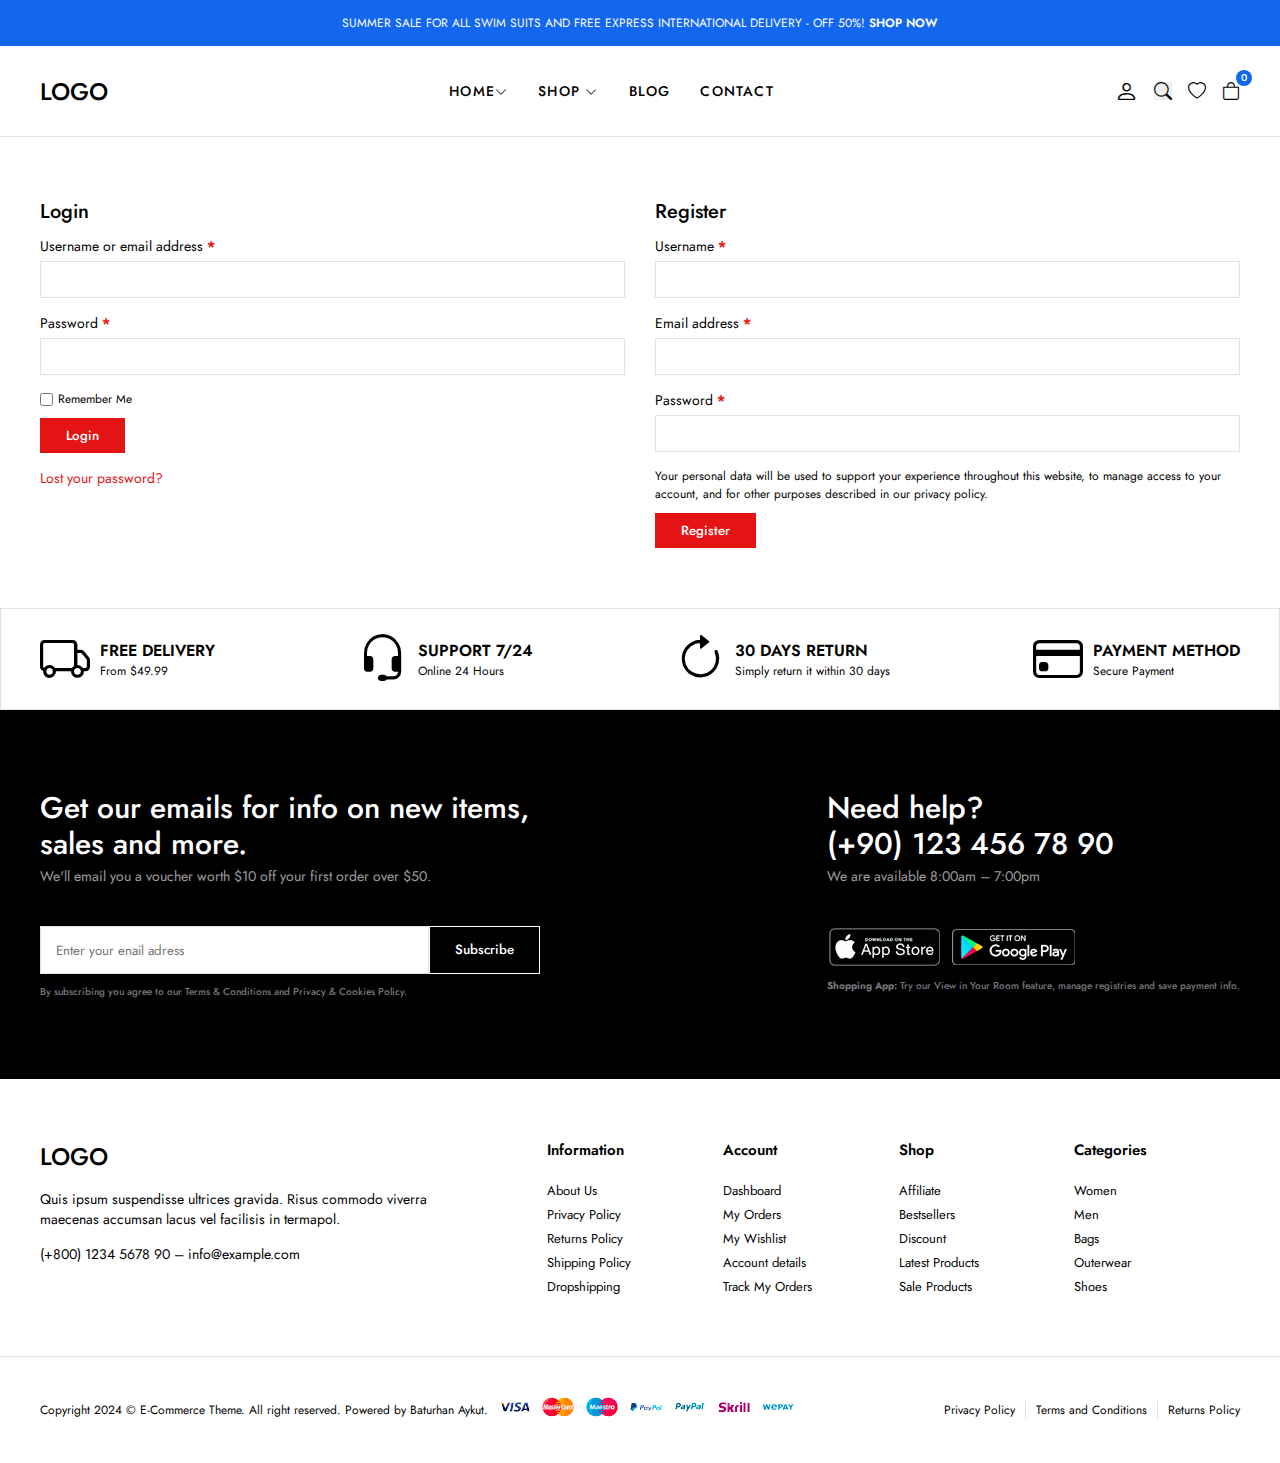
<file: account.html>
<!DOCTYPE html>
<html lang="en">
  <head>
    <meta charset="UTF-8" />
    <meta name="viewport" content="width=device-width, initial-scale=1.0" />
    <title>Account</title>
    <!--! Boostrap Icon CDN -->
    <link
      rel="stylesheet"
      href="https://cdn.jsdelivr.net/npm/bootstrap-icons@1.11.3/font/bootstrap-icons.min.css"
    />
    <link rel="stylesheet" href="css/main.css" />
  </head>
  <body>
    <!--! header start  -->
    <header>
      <div class="global-notification">
        <div class="container">
          <p>
            SUMMER SALE FOR ALL SWIM SUITS AND FREE EXPRESS INTERNATIONAL
            DELIVERY - OFF 50%!
            <a href="shop.html">SHOP NOW</a>
          </p>
        </div>
      </div>
      <div class="header-row">
        <div class="container">
          <div class="header-wrapper">
            <div class="header-mobile">
              <i class="bi bi-list"></i>
            </div>
            <div class="header-left">
              <a href="index.html" class="logo">LOGO</a>
            </div>
            <div class="header-center">
              <nav class="navigation">
                <ul class="menu-list">
                  <li class="menu-list-item">
                    <a class="menu-link" href="index.html"
                      >Home<i class="bi bi-chevron-down"></i
                    ></a>
                    <div class="menu-dropdown-wrapper">
                      <ul class="menu-dropdown-content">
                        <li>
                          <a href="">Home Clean</a>
                        </li>
                        <li>
                          <a href="">Home Collection</a>
                        </li>
                        <li>
                          <a href="">Home Minimal</a>
                        </li>
                        <li>
                          <a href="">Home Modern</a>
                        </li>
                        <li>
                          <a href="">Home Parallax</a>
                        </li>
                        <li>
                          <a href="">Home Strong</a>
                        </li>
                        <li>
                          <a href="">Home Style</a>
                        </li>
                        <li>
                          <a href="">Home Unique</a>
                        </li>
                        <li>
                          <a href="">Home RTL</a>
                        </li>
                      </ul>
                    </div>
                  </li>
                  <li class="menu-list-item megamenu-wrapper">
                    <a class="menu-link" href="shop.html"
                      >Shop <i class="bi bi-chevron-down"></i
                    ></a>
                    <div class="menu-dropdown-wrapper">
                      <div class="menu-dropdown-megamenu">
                        <div class="megamenu-links">
                          <div class="megamenu-products">
                            <h3 class="megamenu-products-title">Shop Style</h3>
                            <ul class="megamenu-menu-list">
                              <li>
                                <a href="">Shop Standart</a>
                              </li>
                              <li>
                                <a href="">Shop Full</a>
                              </li>
                              <li>
                                <a href="">Shop Only Categories</a>
                              </li>
                              <li>
                                <a href="">Shop Image Categories</a>
                              </li>
                              <li>
                                <a href="">Shop Sub Categories</a>
                              </li>
                              <li>
                                <a href="">Shop List</a>
                              </li>
                              <li>
                                <a href="">Hover Style 1</a>
                              </li>
                              <li>
                                <a href="">Hover Style 2</a>
                              </li>
                              <li>
                                <a href="">Hover Style 3</a>
                              </li>
                            </ul>
                          </div>
                          <div class="megamenu-products">
                            <h3 class="megamenu-products-title">
                              Filter Layout
                            </h3>
                            <ul class="megamenu-menu-list">
                              <li>
                                <a href="">Sidebar</a>
                              </li>
                              <li>
                                <a href="">Filter Side Out</a>
                              </li>
                              <li>
                                <a href="">Filter Dropdown</a>
                              </li>
                              <li>
                                <a href="">Filter Drawer</a>
                              </li>
                            </ul>
                          </div>
                          <div class="megamenu-products">
                            <h3 class="megamenu-products-title">Shop Loader</h3>
                            <ul class="megamenu-menu-list">
                              <li>
                                <a href="">Shop Pagination</a>
                              </li>
                              <li>
                                <a href="">Shop Infinity</a>
                              </li>
                              <li>
                                <a href="">Shop Load More</a>
                              </li>
                              <li>
                                <a href="">Cart Modal</a>
                              </li>
                              <li>
                                <a href="">Cart Drawer</a>
                              </li>
                              <li>
                                <a href="">Cart Page</a>
                              </li>
                            </ul>
                          </div>
                        </div>
                        <div class="megamenu-single">
                          <a href="">
                            <img src="img/mega-menu.jpg" alt="" />
                          </a>
                          <h3 class="megamenu-single-title">
                            JOIN THE LAYERING GANG
                          </h3>
                          <h4 class="megamenu-single-subtitle">
                            Suspendisse faucibus nunc et pellentesque
                          </h4>
                          <a href="" class="megamenu-single-button btn btn-sm"
                            >Shop Now</a
                          >
                        </div>
                      </div>
                    </div>
                  </li>
                  <li class="menu-list-item">
                    <a class="menu-link" href="blog.html">Blog </a>
                  </li>
                  <li class="menu-list-item">
                    <a class="menu-link" href="contact.html">Contact </a>
                  </li>
                </ul>
              </nav>
              <i class="bi-x-circle"></i>
            </div>
            <div class="header-right">
              <div class="header-right-links">
                <a class="header-account" href="account.html">
                  <i class="bi bi-person"></i>
                </a>
                <button class="toggle-button">
                  <i class="bi bi-search"></i>
                </button>
                <a href="#">
                  <i class="bi bi-heart"></i>
                </a>
                <div class="header-cart">
                  <a href="#" class="header-cart-link">
                    <i class="bi bi-bag"></i>
                    <span class="header-cart-count">0</span>
                  </a>
                </div>
              </div>
            </div>
          </div>
        </div>
      </div>
    </header>
    <!--! header end  -->

    <!--! modal search start -->
    <div class="modal-search">
      <div class="modal-wraper">
        <h3 class="modal-title">Search for products</h3>
        <p class="modal-text">
          Start typing to see products yu are looking for.
        </p>
        <form class="search-form">
          <input type="text" placeholder="Search a product" />
          <button>
            <i class="bi bi-search"></i>
          </button>
        </form>
        <div class="search-result">
          <div class="search-heading">
            <h3>RESULT FROM PRODUCT</h3>
          </div>
          <div class="results">
            <a href="#" class="result-item">
              <img
                src="img/products/product1/1.png"
                class="search-thumb"
                alt=""
              />
              <div class="search-info">
                <h4>Analogue Resin Strap</h4>
                <span class="search-sku">SKU:PD0016</span>
                <span class="search-price">$108.00</span>
              </div>
            </a>
            <a href="#" class="result-item">
              <img
                src="img/products/product2/1.png"
                class="search-thumb"
                alt=""
              />
              <div class="search-info">
                <h4>Analogue Resin Strap</h4>
                <span class="search-sku">SKU:PD0016</span>
                <span class="search-price">$108.00</span>
              </div>
            </a>
          </div>
        </div>
        <i class="bi bi-x-circle"></i>
      </div>
    </div>
    <!--! modal search end -->

    <!--! Account Start  -->
    <section class="account-page">
      <div class="container">
        <div class="account-wrapper">
          <div class="account-column">
            <h2 class="login">Login</h2>
            <form>
              <div>
                <label>
                  <span>Username or email address <span class="required">*</span></span>
                  <input type="text" />
                </label>
              </div>
              <div>
                <label>
                  <span>Password  <span class="required">*</span></span>
                  <input type="text" />
                </label>
              </div>
              <p class="remember">
                <label>
                  <input type="checkbox" />
                  <span>Remember Me</span>
                </label>
                <button class="btn btn-sm">Login</button>
              </p>
              <a href="" class="form-link">Lost your password?</a>
            </form>
          </div>
          <div class="account-column">
            <h2 class="register">Register</h2>
            <form>
              <div>
                <label>
                  <span>Username  <span class="required">*</span></span>
                  <input type="text" />
                </label>
              </div>
              <div>
                <label>
                  <span>Email address  <span class="required">*</span></span>
                  <input type="email" />
                </label>
              </div>
              <div>
                <label>
                  <span>Password  <span class="required">*</span></span>
                  <input type="password" />
                </label>
              </div>
              <div class="privacy-policy-text remember">
                <p>
                  Your personal data will be used to support your experience
                  throughout this website, to manage access to your account, and
                  for other purposes described in our
                  <a href="">privacy policy.</a>
                </p>
                <button class="btn btn-sm">Register</button>
              </div>
            </form>
          </div>
        </div>
      </div>
    </section>

    <!--! Account End  -->
    <!--! Policy Start  -->
    <section class="policy">
      <div class="container">
        <ul class="policy-list">
          <li class="policy-item">
            <i class="bi bi-truck"></i>
            <div class="policy-text">
              <strong>Free Delivery</strong>
              <span>From $49.99</span>
            </div>
          </li>
          <li class="policy-item">
            <i class="bi bi-headset"></i>
            <div class="policy-text">
              <strong>Support 7/24</strong>
              <span>Online 24 Hours</span>
            </div>
          </li>
          <li class="policy-item">
            <i class="bi bi-arrow-clockwise"></i>
            <div class="policy-text">
              <strong>30 Days Return</strong>
              <span>Simply return it within 30 days</span>
            </div>
          </li>
          <li class="policy-item">
            <i class="bi bi-credit-card"></i>
            <div class="policy-text">
              <strong>Payment Method</strong>
              <span>Secure Payment</span>
            </div>
          </li>
        </ul>
      </div>
    </section>
    <!--! Policy End  -->
    <!--! Footer Star  -->
    <footer class="footer">
      <div class="subscribe-row">
        <div class="container">
          <div class="footer-row-wrapper">
            <div class="footer-subscribe-wrapper">
              <div class="footer-subscribe">
                <div class="footer-subscribe-top">
                  <h3 class="subscribe-title">
                    Get our emails for info on new items, sales and more.
                  </h3>
                  <p class="subscirbe-desc">
                    We'll email you a voucher worth $10 off your first order
                    over $50.
                  </p>
                </div>
                <div class="footer-subscribe-bottom">
                  <form>
                    <input type="text" placeholder="Enter your enail adress" />
                    <button class="btn">Subscribe</button>
                  </form>
                  <p class="privacy-text">
                    By subscribing you agree to our
                    <a href="#"
                      >Terms & Conditions and Privacy & Cookies Policy.</a
                    >
                  </p>
                </div>
              </div>
            </div>
            <div class="footer-contact-wrapper">
              <div class="footer-contact-top">
                <h3 class="contact-title">
                  Need help?<br />
                  (+90) 123 456 78 90
                </h3>
                <p class="contact-desc">We are available 8:00am – 7:00pm</p>
              </div>
              <div class="footer-contact-bottom">
                <div class="download-app">
                  <a href="#"><img src="img/footer/app-store.png" alt="" /></a>
                  <a href="#"
                    ><img src="img/footer/google-play.png" alt=""
                  /></a>
                </div>
                <p class="privacy-text">
                  <strong>Shopping App:</strong> Try our View in Your Room
                  feature, manage registries and save payment info.
                </p>
              </div>
            </div>
          </div>
        </div>
      </div>
      <div class="widgets-row">
        <div class="container">
          <div class="footer-widgets">
            <div class="brand-info">
              <div class="footer-logo">
                <a href="#" class="logo">LOGO</a>
              </div>
              <div class="footer-desc">
                <p>
                  Quis ipsum suspendisse ultrices gravida. Risus commodo viverra
                  maecenas accumsan lacus vel facilisis in termapol.
                </p>
              </div>
              <div class="footer-contact">
                <p>
                  <a href="tel:555 555 55 55">(+800) 1234 5678 90</a> –
                  <a href="mailto:info@example.com">info@example.com</a>
                </p>
              </div>
            </div>
            <div class="widget-nav-menu">
              <h4>Information</h4>
              <ul class="menu-list">
                <li>
                  <a href="#">About Us</a>
                </li>
                <li>
                  <a href="#">Privacy Policy</a>
                </li>
                <li>
                  <a href="#">Returns Policy</a>
                </li>
                <li>
                  <a href="#">Shipping Policy</a>
                </li>
                <li>
                  <a href="#">Dropshipping</a>
                </li>
              </ul>
            </div>
            <div class="widget-nav-menu">
              <h4>Account</h4>
              <ul class="menu-list">
                <li>
                  <a href="#">Dashboard</a>
                </li>
                <li>
                  <a href="#">My Orders</a>
                </li>
                <li>
                  <a href="#">My Wishlist</a>
                </li>
                <li>
                  <a href="#">Account details</a>
                </li>
                <li>
                  <a href="#">Track My Orders</a>
                </li>
              </ul>
            </div>
            <div class="widget-nav-menu">
              <h4>Shop</h4>
              <ul class="menu-list">
                <li>
                  <a href="#">Affiliate</a>
                </li>
                <li>
                  <a href="#">Bestsellers</a>
                </li>
                <li>
                  <a href="#">Discount</a>
                </li>
                <li>
                  <a href="#">Latest Products</a>
                </li>
                <li>
                  <a href="#">Sale Products</a>
                </li>
              </ul>
            </div>
            <div class="widget-nav-menu">
              <h4>Categories</h4>
              <ul class="menu-list">
                <li>
                  <a href="#">Women</a>
                </li>
                <li>
                  <a href="#">Men</a>
                </li>
                <li>
                  <a href="#">Bags</a>
                </li>
                <li>
                  <a href="#">Outerwear</a>
                </li>
                <li>
                  <a href="#">Shoes</a>
                </li>
              </ul>
            </div>
          </div>
        </div>
      </div>
      <div class="copyright-row">
        <div class="container">
          <div class="footer-copyright">
            <div class="site-copyright">
              <p>
                Copyright 2024 © E-Commerce Theme. All right reserved. Powered
                by Baturhan Aykut.
              </p>
            </div>
            <a href="">
              <img src="img/footer/cards.png" alt="" />
            </a>
            <div class="footer-menu">
              <ul class="footer-menu-list">
                <li class="list-item">
                  <a href="#">Privacy Policy</a>
                </li>
                <li class="list-item">
                  <a href="#">Terms and Conditions</a>
                </li>
                <li class="list-item">
                  <a href="#">Returns Policy</a>
                </li>
              </ul>
            </div>
          </div>
        </div>
      </div>
    </footer>
    <!--! Footer End  -->
  </body>
</html>
</file>
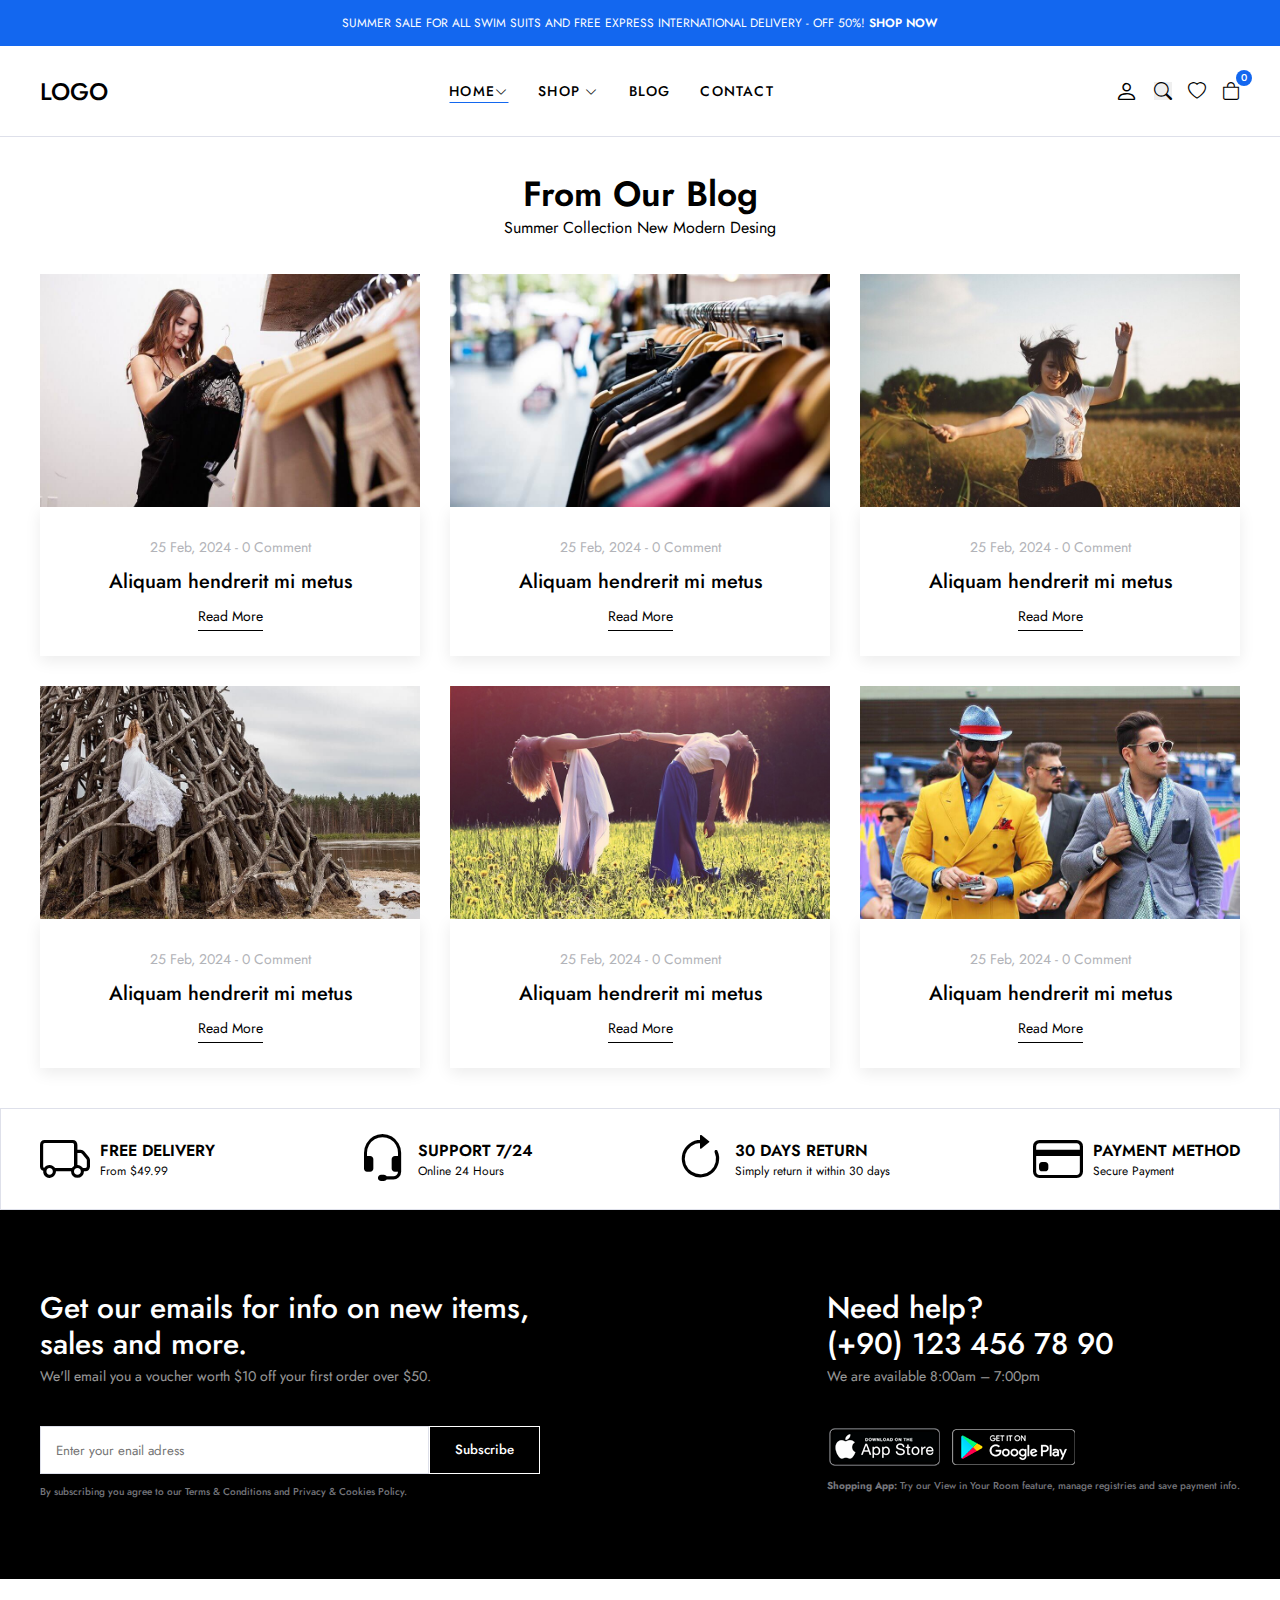
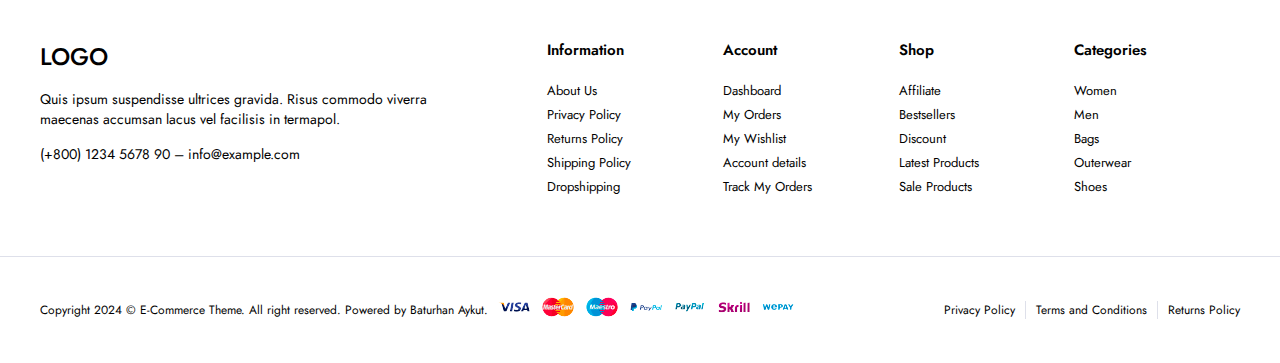
<file: blog.html>
<!DOCTYPE html>
<html lang="en">
  <head>
    <meta charset="UTF-8" />
    <meta name="viewport" content="width=device-width, initial-scale=1.0" />
    <title>Blog</title>
    <!--! Boostrap Icon CDN -->
    <link
      rel="stylesheet"
      href="https://cdn.jsdelivr.net/npm/bootstrap-icons@1.11.3/font/bootstrap-icons.min.css"
    />
    <link rel="stylesheet" href="css/main.css" />
  </head>
  <body>
    <!--! header start  -->
    <header>
      <div class="global-notification">
        <div class="container">
          <p>
            SUMMER SALE FOR ALL SWIM SUITS AND FREE EXPRESS INTERNATIONAL
            DELIVERY - OFF 50%!
            <a href="shop.html">SHOP NOW</a>
          </p>
        </div>
      </div>
      <div class="header-row">
        <div class="container">
          <div class="header-wrapper">
            <div class="header-mobile">
              <i class="bi bi-list"></i>
            </div>
            <div class="header-left">
              <a href="index.html" class="logo">LOGO</a>
            </div>
            <div class="header-center">
              <nav class="navigation">
                <ul class="menu-list">
                  <li class="menu-list-item">
                    <a class="menu-link active" href="index.html"
                      >Home<i class="bi bi-chevron-down"></i
                    ></a>
                    <div class="menu-dropdown-wrapper">
                      <ul class="menu-dropdown-content">
                        <li>
                          <a href="">Home Clean</a>
                        </li>
                        <li>
                          <a href="">Home Collection</a>
                        </li>
                        <li>
                          <a href="">Home Minimal</a>
                        </li>
                        <li>
                          <a href="">Home Modern</a>
                        </li>
                        <li>
                          <a href="">Home Parallax</a>
                        </li>
                        <li>
                          <a href="">Home Strong</a>
                        </li>
                        <li>
                          <a href="">Home Style</a>
                        </li>
                        <li>
                          <a href="">Home Unique</a>
                        </li>
                        <li>
                          <a href="">Home RTL</a>
                        </li>
                      </ul>
                    </div>
                  </li>
                  <li class="menu-list-item megamenu-wrapper">
                    <a class="menu-link" href="shop.html"
                      >Shop <i class="bi bi-chevron-down"></i
                    ></a>
                    <div class="menu-dropdown-wrapper">
                      <div class="menu-dropdown-megamenu">
                        <div class="megamenu-links">
                          <div class="megamenu-products">
                            <h3 class="megamenu-products-title">Shop Style</h3>
                            <ul class="megamenu-menu-list">
                              <li>
                                <a href="">Shop Standart</a>
                              </li>
                              <li>
                                <a href="">Shop Full</a>
                              </li>
                              <li>
                                <a href="">Shop Only Categories</a>
                              </li>
                              <li>
                                <a href="">Shop Image Categories</a>
                              </li>
                              <li>
                                <a href="">Shop Sub Categories</a>
                              </li>
                              <li>
                                <a href="">Shop List</a>
                              </li>
                              <li>
                                <a href="">Hover Style 1</a>
                              </li>
                              <li>
                                <a href="">Hover Style 2</a>
                              </li>
                              <li>
                                <a href="">Hover Style 3</a>
                              </li>
                            </ul>
                          </div>
                          <div class="megamenu-products">
                            <h3 class="megamenu-products-title">
                              Filter Layout
                            </h3>
                            <ul class="megamenu-menu-list">
                              <li>
                                <a href="">Sidebar</a>
                              </li>
                              <li>
                                <a href="">Filter Side Out</a>
                              </li>
                              <li>
                                <a href="">Filter Dropdown</a>
                              </li>
                              <li>
                                <a href="">Filter Drawer</a>
                              </li>
                            </ul>
                          </div>
                          <div class="megamenu-products">
                            <h3 class="megamenu-products-title">Shop Loader</h3>
                            <ul class="megamenu-menu-list">
                              <li>
                                <a href="">Shop Pagination</a>
                              </li>
                              <li>
                                <a href="">Shop Infinity</a>
                              </li>
                              <li>
                                <a href="">Shop Load More</a>
                              </li>
                              <li>
                                <a href="">Cart Modal</a>
                              </li>
                              <li>
                                <a href="">Cart Drawer</a>
                              </li>
                              <li>
                                <a href="">Cart Page</a>
                              </li>
                            </ul>
                          </div>
                        </div>
                        <div class="megamenu-single">
                          <a href="">
                            <img src="img/mega-menu.jpg" alt="" />
                          </a>
                          <h3 class="megamenu-single-title">
                            JOIN THE LAYERING GANG
                          </h3>
                          <h4 class="megamenu-single-subtitle">
                            Suspendisse faucibus nunc et pellentesque
                          </h4>
                          <a href="" class="megamenu-single-button btn btn-sm"
                            >Shop Now</a
                          >
                        </div>
                      </div>
                    </div>
                  </li>
                  <li class="menu-list-item">
                    <a class="menu-link" href="blog.html">Blog </a>
                  </li>
                  <li class="menu-list-item">
                    <a class="menu-link" href="contact.html">Contact </a>
                  </li>
                </ul>
              </nav>
              <i class="bi-x-circle"></i>
            </div>
            <div class="header-right">
              <div class="header-right-links">
                <a class="header-account" href="account.html">
                  <i class="bi bi-person"></i>
                </a>
                <button class="toggle-button">
                  <i class="bi bi-search"></i>
                </button>
                <a href="#">
                  <i class="bi bi-heart"></i>
                </a>
                <div class="header-cart">
                  <a href="cart.html" class="header-cart-link">
                    <i class="bi bi-bag"></i>
                    <span class="header-cart-count">0</span>
                  </a>
                </div>
              </div>
            </div>
          </div>
        </div>
      </div>
    </header>
    <!--! header end  -->

    <!--! modal search start -->
    <div class="modal-search">
      <div class="modal-wraper">
        <h3 class="modal-title">Search for products</h3>
        <p class="modal-text">
          Start typing to see products yu are looking for.
        </p>
        <form class="search-form">
          <input type="text" placeholder="Search a product" />
          <button>
            <i class="bi bi-search"></i>
          </button>
        </form>
        <div class="search-result">
          <div class="search-heading">
            <h3>RESULT FROM PRODUCT</h3>
          </div>
          <div class="results">
            <a href="#" class="result-item">
              <img
                src="img/products/product1/1.png"
                class="search-thumb"
                alt=""
              />
              <div class="search-info">
                <h4>Analogue Resin Strap</h4>
                <span class="search-sku">SKU:PD0016</span>
                <span class="search-price">$108.00</span>
              </div>
            </a>
            <a href="#" class="result-item">
              <img
                src="img/products/product2/1.png"
                class="search-thumb"
                alt=""
              />
              <div class="search-info">
                <h4>Analogue Resin Strap</h4>
                <span class="search-sku">SKU:PD0016</span>
                <span class="search-price">$108.00</span>
              </div>
            </a>
          </div>
        </div>
        <i class="bi bi-x-circle"></i>
      </div>
    </div>
    <!--! modal search end -->

    <!--! Blogs Start -->
    <section class="blogs blog-page">
      <div class="container">
        <div class="section-title">
          <h2>From Our Blog</h2>
          <p>Summer Collection New Modern Desing</p>
        </div>
        <ul class="blog-list">
          <li class="blog-item">
            <a href="#" class="blog-image">
              <img src="img/blogs/blog1.jpg" alt="" />
            </a>
            <div class="blog-info">
              <div class="blog-info-top">
                <span>25 Feb, 2024</span>
                -
                <span>0 Comment</span>
              </div>
              <div class="blog-info-center">
                <a href="">Aliquam hendrerit mi metus</a>
              </div>
              <div class="blog-info-bottom">
                <a href="">Read More</a>
              </div>
            </div>
          </li>
          <li class="blog-item">
            <a href="#" class="blog-image">
              <img src="img/blogs/blog2.jpg" alt="" />
            </a>
            <div class="blog-info">
              <div class="blog-info-top">
                <span>25 Feb, 2024</span>
                -
                <span>0 Comment</span>
              </div>
              <div class="blog-info-center">
                <a href="">Aliquam hendrerit mi metus</a>
              </div>
              <div class="blog-info-bottom">
                <a href="">Read More</a>
              </div>
            </div>
          </li>
          <li class="blog-item">
            <a href="#" class="blog-image">
              <img src="img/blogs/blog3.jpg" alt="" />
            </a>
            <div class="blog-info">
              <div class="blog-info-top">
                <span>25 Feb, 2024</span>
                -
                <span>0 Comment</span>
              </div>
              <div class="blog-info-center">
                <a href="">Aliquam hendrerit mi metus</a>
              </div>
              <div class="blog-info-bottom">
                <a href="">Read More</a>
              </div>
            </div>
          </li>
          <li class="blog-item">
            <a href="#" class="blog-image">
              <img src="img/blogs/blog4.jpg" alt="" />
            </a>
            <div class="blog-info">
              <div class="blog-info-top">
                <span>25 Feb, 2024</span>
                -
                <span>0 Comment</span>
              </div>
              <div class="blog-info-center">
                <a href="">Aliquam hendrerit mi metus</a>
              </div>
              <div class="blog-info-bottom">
                <a href="">Read More</a>
              </div>
            </div>
          </li>
          <li class="blog-item">
            <a href="#" class="blog-image">
              <img src="img/blogs/blog5.jpg" alt="" />
            </a>
            <div class="blog-info">
              <div class="blog-info-top">
                <span>25 Feb, 2024</span>
                -
                <span>0 Comment</span>
              </div>
              <div class="blog-info-center">
                <a href="">Aliquam hendrerit mi metus</a>
              </div>
              <div class="blog-info-bottom">
                <a href="">Read More</a>
              </div>
            </div>
          </li>
          <li class="blog-item">
            <a href="#" class="blog-image">
              <img src="img/blogs/blog6.jpg" alt="" />
            </a>
            <div class="blog-info">
              <div class="blog-info-top">
                <span>25 Feb, 2024</span>
                -
                <span>0 Comment</span>
              </div>
              <div class="blog-info-center">
                <a href="">Aliquam hendrerit mi metus</a>
              </div>
              <div class="blog-info-bottom">
                <a href="">Read More</a>
              </div>
            </div>
          </li>
        </ul>
      </div>
    </section>
    <!--! Blogs End -->

    <!--! Policy Start  -->
    <section class="policy">
      <div class="container">
        <ul class="policy-list">
          <li class="policy-item">
            <i class="bi bi-truck"></i>
            <div class="policy-text">
              <strong>Free Delivery</strong>
              <span>From $49.99</span>
            </div>
          </li>
          <li class="policy-item">
            <i class="bi bi-headset"></i>
            <div class="policy-text">
              <strong>Support 7/24</strong>
              <span>Online 24 Hours</span>
            </div>
          </li>
          <li class="policy-item">
            <i class="bi bi-arrow-clockwise"></i>
            <div class="policy-text">
              <strong>30 Days Return</strong>
              <span>Simply return it within 30 days</span>
            </div>
          </li>
          <li class="policy-item">
            <i class="bi bi-credit-card"></i>
            <div class="policy-text">
              <strong>Payment Method</strong>
              <span>Secure Payment</span>
            </div>
          </li>
        </ul>
      </div>
    </section>
    <!--! Policy End  -->
    <!--! Footer Star  -->
    <footer class="footer">
      <div class="subscribe-row">
        <div class="container">
          <div class="footer-row-wrapper">
            <div class="footer-subscribe-wrapper">
              <div class="footer-subscribe">
                <div class="footer-subscribe-top">
                  <h3 class="subscribe-title">
                    Get our emails for info on new items, sales and more.
                  </h3>
                  <p class="subscirbe-desc">
                    We'll email you a voucher worth $10 off your first order
                    over $50.
                  </p>
                </div>
                <div class="footer-subscribe-bottom">
                  <form>
                    <input type="text" placeholder="Enter your enail adress" />
                    <button class="btn">Subscribe</button>
                  </form>
                  <p class="privacy-text">
                    By subscribing you agree to our
                    <a href="#"
                      >Terms & Conditions and Privacy & Cookies Policy.</a
                    >
                  </p>
                </div>
              </div>
            </div>
            <div class="footer-contact-wrapper">
              <div class="footer-contact-top">
                <h3 class="contact-title">
                  Need help?<br />
                  (+90) 123 456 78 90
                </h3>
                <p class="contact-desc">We are available 8:00am – 7:00pm</p>
              </div>
              <div class="footer-contact-bottom">
                <div class="download-app">
                  <a href="#"><img src="img/footer/app-store.png" alt="" /></a>
                  <a href="#"
                    ><img src="img/footer/google-play.png" alt=""
                  /></a>
                </div>
                <p class="privacy-text">
                  <strong>Shopping App:</strong> Try our View in Your Room
                  feature, manage registries and save payment info.
                </p>
              </div>
            </div>
          </div>
        </div>
      </div>
      <div class="widgets-row">
        <div class="container">
          <div class="footer-widgets">
            <div class="brand-info">
              <div class="footer-logo">
                <a href="#" class="logo">LOGO</a>
              </div>
              <div class="footer-desc">
                <p>
                  Quis ipsum suspendisse ultrices gravida. Risus commodo viverra
                  maecenas accumsan lacus vel facilisis in termapol.
                </p>
              </div>
              <div class="footer-contact">
                <p>
                  <a href="tel:555 555 55 55">(+800) 1234 5678 90</a> –
                  <a href="mailto:info@example.com">info@example.com</a>
                </p>
              </div>
            </div>
            <div class="widget-nav-menu">
              <h4>Information</h4>
              <ul class="menu-list">
                <li>
                  <a href="#">About Us</a>
                </li>
                <li>
                  <a href="#">Privacy Policy</a>
                </li>
                <li>
                  <a href="#">Returns Policy</a>
                </li>
                <li>
                  <a href="#">Shipping Policy</a>
                </li>
                <li>
                  <a href="#">Dropshipping</a>
                </li>
              </ul>
            </div>
            <div class="widget-nav-menu">
              <h4>Account</h4>
              <ul class="menu-list">
                <li>
                  <a href="#">Dashboard</a>
                </li>
                <li>
                  <a href="#">My Orders</a>
                </li>
                <li>
                  <a href="#">My Wishlist</a>
                </li>
                <li>
                  <a href="#">Account details</a>
                </li>
                <li>
                  <a href="#">Track My Orders</a>
                </li>
              </ul>
            </div>
            <div class="widget-nav-menu">
              <h4>Shop</h4>
              <ul class="menu-list">
                <li>
                  <a href="#">Affiliate</a>
                </li>
                <li>
                  <a href="#">Bestsellers</a>
                </li>
                <li>
                  <a href="#">Discount</a>
                </li>
                <li>
                  <a href="#">Latest Products</a>
                </li>
                <li>
                  <a href="#">Sale Products</a>
                </li>
              </ul>
            </div>
            <div class="widget-nav-menu">
              <h4>Categories</h4>
              <ul class="menu-list">
                <li>
                  <a href="#">Women</a>
                </li>
                <li>
                  <a href="#">Men</a>
                </li>
                <li>
                  <a href="#">Bags</a>
                </li>
                <li>
                  <a href="#">Outerwear</a>
                </li>
                <li>
                  <a href="#">Shoes</a>
                </li>
              </ul>
            </div>
          </div>
        </div>
      </div>
      <div class="copyright-row">
        <div class="container">
          <div class="footer-copyright">
            <div class="site-copyright">
              <p>
                Copyright 2024 © E-Commerce Theme. All right reserved. Powered
                by Baturhan Aykut.
              </p>
            </div>
            <a href="">
              <img src="img/footer/cards.png" alt="" />
            </a>
            <div class="footer-menu">
              <ul class="footer-menu-list">
                <li class="list-item">
                  <a href="#">Privacy Policy</a>
                </li>
                <li class="list-item">
                  <a href="#">Terms and Conditions</a>
                </li>
                <li class="list-item">
                  <a href="#">Returns Policy</a>
                </li>
              </ul>
            </div>
          </div>
        </div>
      </div>
    </footer>
    <!--! Footer End  -->
  </body>
</html>
</file>
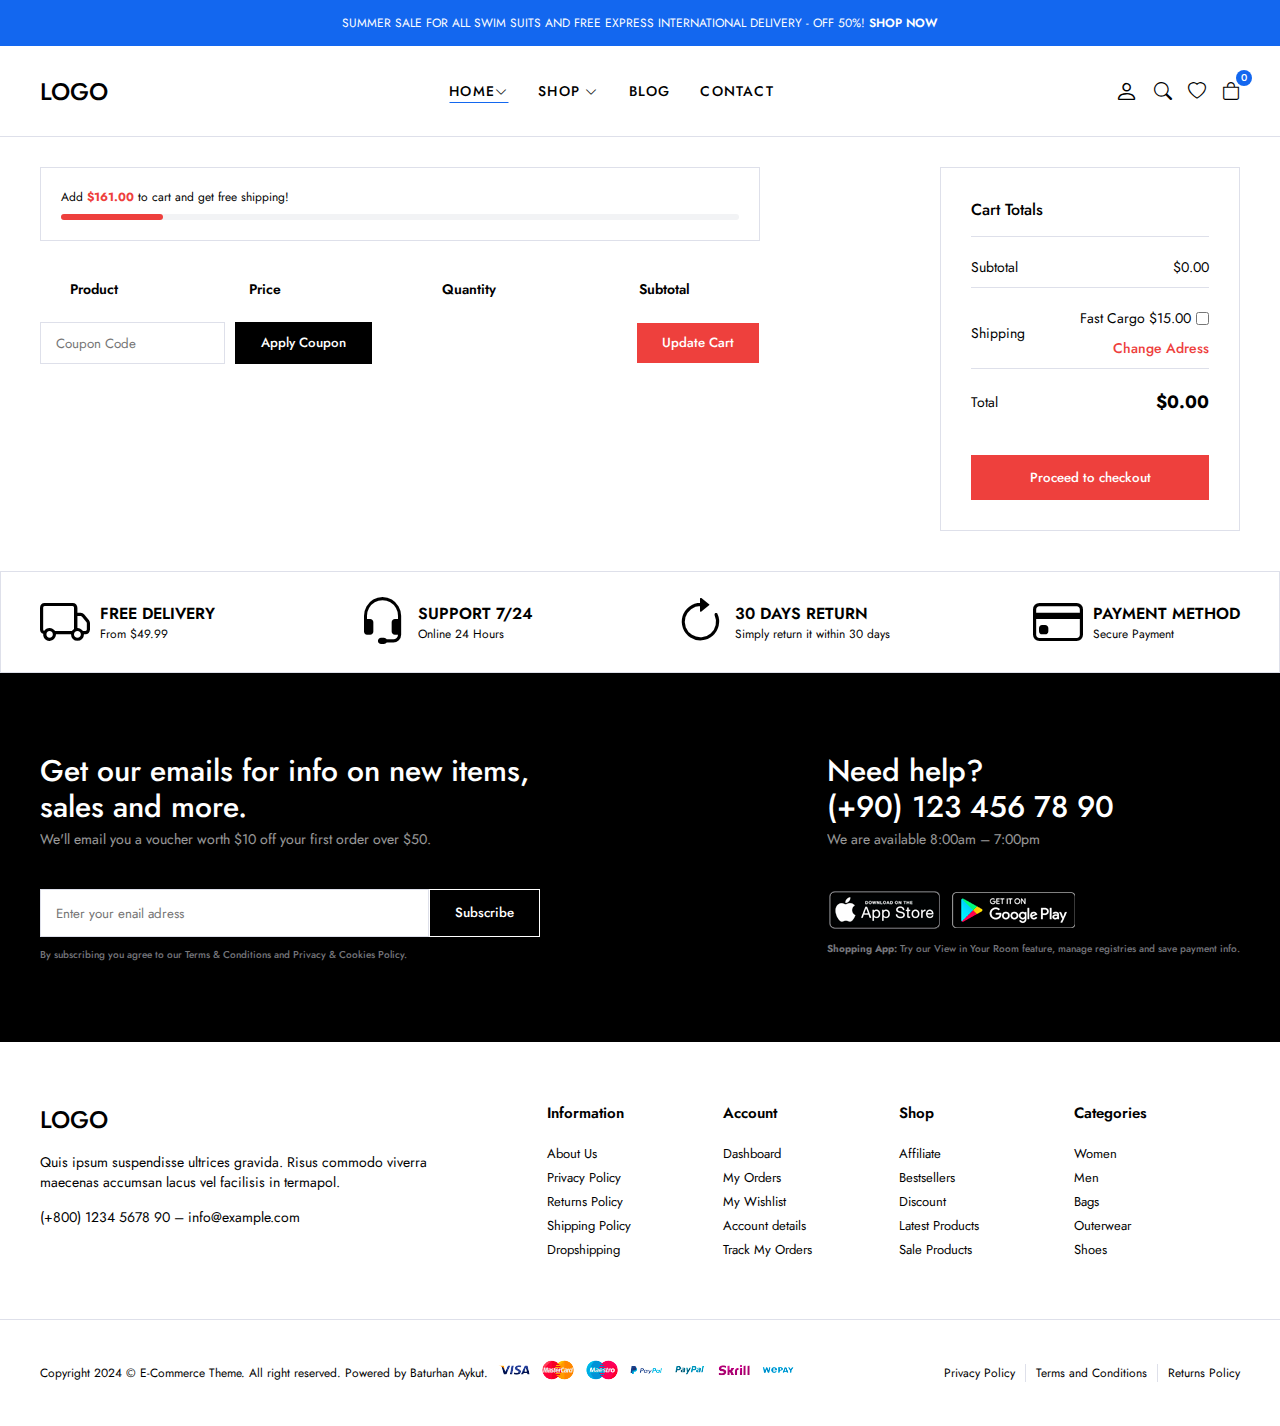
<file: cart.html>
<!DOCTYPE html>
<html lang="en">
  <head>
    <meta charset="UTF-8" />
    <meta name="viewport" content="width=device-width, initial-scale=1.0" />
    <title>E-Commerce</title>
    <!--! Boostrap Icon CDN -->
    <link
      rel="stylesheet"
      href="https://cdn.jsdelivr.net/npm/bootstrap-icons@1.11.3/font/bootstrap-icons.min.css"
    />
    <link rel="stylesheet" href="css/main.css" />
  </head>
  <body>
    <!--! header start  -->
    <header>
      <div class="global-notification">
        <div class="container">
          <p>
            SUMMER SALE FOR ALL SWIM SUITS AND FREE EXPRESS INTERNATIONAL
            DELIVERY - OFF 50%!
            <a href="shop.html">SHOP NOW</a>
          </p>
        </div>
      </div>
      <div class="header-row">
        <div class="container">
          <div class="header-wrapper">
            <div class="header-mobile">
              <i class="bi bi-list" id="btn-menu"></i>
            </div>
            <div class="header-left">
              <a href="index.html" class="logo">LOGO</a>
            </div>
            <div class="header-center" id="sidebar">
              <nav class="navigation">
                <ul class="menu-list">
                  <li class="menu-list-item">
                    <a class="menu-link active" href="index.html"
                      >Home<i class="bi bi-chevron-down"></i
                    ></a>
                    <div class="menu-dropdown-wrapper">
                      <ul class="menu-dropdown-content">
                        <li>
                          <a href="">Home Clean</a>
                        </li>
                        <li>
                          <a href="">Home Collection</a>
                        </li>
                        <li>
                          <a href="">Home Minimal</a>
                        </li>
                        <li>
                          <a href="">Home Modern</a>
                        </li>
                        <li>
                          <a href="">Home Parallax</a>
                        </li>
                        <li>
                          <a href="">Home Strong</a>
                        </li>
                        <li>
                          <a href="">Home Style</a>
                        </li>
                        <li>
                          <a href="">Home Unique</a>
                        </li>
                        <li>
                          <a href="">Home RTL</a>
                        </li>
                      </ul>
                    </div>
                  </li>
                  <li class="menu-list-item megamenu-wrapper">
                    <a class="menu-link" href="shop.html"
                      >Shop <i class="bi bi-chevron-down"></i
                    ></a>
                    <div class="menu-dropdown-wrapper">
                      <div class="menu-dropdown-megamenu">
                        <div class="megamenu-links">
                          <div class="megamenu-products">
                            <h3 class="megamenu-products-title">Shop Style</h3>
                            <ul class="megamenu-menu-list">
                              <li>
                                <a href="">Shop Standart</a>
                              </li>
                              <li>
                                <a href="">Shop Full</a>
                              </li>
                              <li>
                                <a href="">Shop Only Categories</a>
                              </li>
                              <li>
                                <a href="">Shop Image Categories</a>
                              </li>
                              <li>
                                <a href="">Shop Sub Categories</a>
                              </li>
                              <li>
                                <a href="">Shop List</a>
                              </li>
                              <li>
                                <a href="">Hover Style 1</a>
                              </li>
                              <li>
                                <a href="">Hover Style 2</a>
                              </li>
                              <li>
                                <a href="">Hover Style 3</a>
                              </li>
                            </ul>
                          </div>
                          <div class="megamenu-products">
                            <h3 class="megamenu-products-title">
                              Filter Layout
                            </h3>
                            <ul class="megamenu-menu-list">
                              <li>
                                <a href="">Sidebar</a>
                              </li>
                              <li>
                                <a href="">Filter Side Out</a>
                              </li>
                              <li>
                                <a href="">Filter Dropdown</a>
                              </li>
                              <li>
                                <a href="">Filter Drawer</a>
                              </li>
                            </ul>
                          </div>
                          <div class="megamenu-products">
                            <h3 class="megamenu-products-title">Shop Loader</h3>
                            <ul class="megamenu-menu-list">
                              <li>
                                <a href="">Shop Pagination</a>
                              </li>
                              <li>
                                <a href="">Shop Infinity</a>
                              </li>
                              <li>
                                <a href="">Shop Load More</a>
                              </li>
                              <li>
                                <a href="">Cart Modal</a>
                              </li>
                              <li>
                                <a href="">Cart Drawer</a>
                              </li>
                              <li>
                                <a href="">Cart Page</a>
                              </li>
                            </ul>
                          </div>
                        </div>
                        <div class="megamenu-single">
                          <a href="">
                            <img src="img/mega-menu.jpg" alt="" />
                          </a>
                          <h3 class="megamenu-single-title">
                            JOIN THE LAYERING GANG
                          </h3>
                          <h4 class="megamenu-single-subtitle">
                            Suspendisse faucibus nunc et pellentesque
                          </h4>
                          <a href="" class="megamenu-single-button btn btn-sm"
                            >Shop Now</a
                          >
                        </div>
                      </div>
                    </div>
                  </li>
                  <li class="menu-list-item">
                    <a class="menu-link" href="blog.html">Blog </a>
                  </li>
                  <li class="menu-list-item">
                    <a class="menu-link" href="contact.html">Contact </a>
                  </li>
                </ul>
              </nav>
              <i class="bi-x-circle" id="close-sidebar"></i>
            </div>
            <div class="header-right">
              <div class="header-right-links">
                <a class="header-account" href="account.html">
                  <i class="bi bi-person"></i>
                </a>
                <button class="search-button">
                  <i class="bi bi-search"></i>
                </button>
                <a href="#">
                  <i class="bi bi-heart"></i>
                </a>
                <div class="header-cart">
                  <a href="cart.html" class="header-cart-link">
                    <i class="bi bi-bag"></i>
                    <span class="header-cart-count">0</span>
                  </a>
                </div>
              </div>
            </div>
          </div>
        </div>
      </div>
    </header>
    <!--! header end  -->

    <!--! modal search start -->
    <div class="modal-search">
      <div class="modal-wrapper">
        <h3 class="modal-title">Search for products</h3>
        <p class="modal-text">
          Start typing to see products yu are looking for.
        </p>
        <form class="search-form">
          <input type="text" placeholder="Search a product" />
          <button>
            <i class="bi bi-search"></i>
          </button>
        </form>
        <div class="search-result">
          <div class="search-heading">
            <h3>RESULT FROM PRODUCT</h3>
          </div>
          <div class="results">
            <a href="#" class="result-item">
              <img
                src="img/products/product1/1.png"
                class="search-thumb"
                alt=""
              />
              <div class="search-info">
                <h4>Analogue Resin Strap</h4>
                <span class="search-sku">SKU:PD0016</span>
                <span class="search-price">$108.00</span>
              </div>
            </a>
            <a href="#" class="result-item">
              <img
                src="img/products/product2/1.png"
                class="search-thumb"
                alt=""
              />
              <div class="search-info">
                <h4>Analogue Resin Strap</h4>
                <span class="search-sku">SKU:PD0016</span>
                <span class="search-price">$108.00</span>
              </div>
            </a>
          </div>
        </div>
        <i class="bi bi-x-circle" id="close-search"></i>
      </div>
    </div>
    <!--! modal search end -->
    <!--! modal search end -->

    <!--! Cart Start -->
    <section class="cart-page">
      <div class="container">
        <div class="cart-page-wrapper">
          <form class="cart-form">
            <div class="free-progress-bar">
              <p class="progress-bar-title">
                Add <strong>$161.00</strong> to cart and get free shipping!
              </p>
              <div class="progress-bar">
                <span class="progres"></span>
              </div>
            </div>
            <div class="shop-table-wrapper">
              <table class="shop-table">
                <thead>
                  <th class="product-thumbnail">&nbsp;</th>
                  <th class="product-thumbnail">&nbsp;</th>
                  <th class="product-name">Product</th>
                  <th class="product-price">Price</th>
                  <th class="product-quantity">Quantity</th>
                  <th class="product-subtotal">Subtotal</th>
                </thead>
                <tbody class="cart-wrapper"></tbody>
              </table>
              <div class="actions-wrapper">
                <div class="coupon">
                  <input
                    type="text"
                    class="input-text"
                    placeholder="Coupon Code"
                  />
                  <button class="btn">Apply Coupon</button>
                </div>
                <div class="update-cart">
                  <button class="btn">Update Cart</button>
                </div>
              </div>
            </div>
          </form>
          <div class="cart-collaterals">
            <div class="cart-totals">
              <h2>Cart Totals</h2>
              <table>
                <tbody>
                  <tr class="cart-subtotal">
                    <th>Subtotal</th>
                    <td>
                      <span id="subtotal">$316.00</span>
                    </td>
                  </tr>
                  <tr>
                    <th>Shipping</th>
                    <td>
                      <ul>
                        <li>
                          <label>
                            Fast Cargo $15.00
                            <input type="checkbox" id="fast-cargo" />
                          </label>
                        </li>
                        <li>
                          <a href="#">Change Adress</a>
                        </li>
                      </ul>
                    </td>
                  </tr>
                  <tr>
                    <th>Total</th>
                    <td>
                      <strong id="cart-total">$316.00</strong>
                    </td>
                  </tr>
                </tbody>
              </table>
              <div class="checkout">
                <button class="btn btn-lg">Proceed to checkout</button>
              </div>
            </div>
          </div>
        </div>
      </div>
    </section>
    <!--! Cart End  -->

    <!--! Policy Start  -->
    <section class="policy">
      <div class="container">
        <ul class="policy-list">
          <li class="policy-item">
            <i class="bi bi-truck"></i>
            <div class="policy-text">
              <strong>Free Delivery</strong>
              <span>From $49.99</span>
            </div>
          </li>
          <li class="policy-item">
            <i class="bi bi-headset"></i>
            <div class="policy-text">
              <strong>Support 7/24</strong>
              <span>Online 24 Hours</span>
            </div>
          </li>
          <li class="policy-item">
            <i class="bi bi-arrow-clockwise"></i>
            <div class="policy-text">
              <strong>30 Days Return</strong>
              <span>Simply return it within 30 days</span>
            </div>
          </li>
          <li class="policy-item">
            <i class="bi bi-credit-card"></i>
            <div class="policy-text">
              <strong>Payment Method</strong>
              <span>Secure Payment</span>
            </div>
          </li>
        </ul>
      </div>
    </section>
    <!--! Policy End  -->

    <!--! Footer Star  -->
    <footer class="footer">
      <div class="subscribe-row">
        <div class="container">
          <div class="footer-row-wrapper">
            <div class="footer-subscribe-wrapper">
              <div class="footer-subscribe">
                <div class="footer-subscribe-top">
                  <h3 class="subscribe-title">
                    Get our emails for info on new items, sales and more.
                  </h3>
                  <p class="subscirbe-desc">
                    We'll email you a voucher worth $10 off your first order
                    over $50.
                  </p>
                </div>
                <div class="footer-subscribe-bottom">
                  <form>
                    <input type="text" placeholder="Enter your enail adress" />
                    <button class="btn">Subscribe</button>
                  </form>
                  <p class="privacy-text">
                    By subscribing you agree to our
                    <a href="#"
                      >Terms & Conditions and Privacy & Cookies Policy.</a
                    >
                  </p>
                </div>
              </div>
            </div>
            <div class="footer-contact-wrapper">
              <div class="footer-contact-top">
                <h3 class="contact-title">
                  Need help?<br />
                  (+90) 123 456 78 90
                </h3>
                <p class="contact-desc">We are available 8:00am – 7:00pm</p>
              </div>
              <div class="footer-contact-bottom">
                <div class="download-app">
                  <a href="#"><img src="img/footer/app-store.png" alt="" /></a>
                  <a href="#"
                    ><img src="img/footer/google-play.png" alt=""
                  /></a>
                </div>
                <p class="privacy-text">
                  <strong>Shopping App:</strong> Try our View in Your Room
                  feature, manage registries and save payment info.
                </p>
              </div>
            </div>
          </div>
        </div>
      </div>
      <div class="widgets-row">
        <div class="container">
          <div class="footer-widgets">
            <div class="brand-info">
              <div class="footer-logo">
                <a href="#" class="logo">LOGO</a>
              </div>
              <div class="footer-desc">
                <p>
                  Quis ipsum suspendisse ultrices gravida. Risus commodo viverra
                  maecenas accumsan lacus vel facilisis in termapol.
                </p>
              </div>
              <div class="footer-contact">
                <p>
                  <a href="tel:555 555 55 55">(+800) 1234 5678 90</a> –
                  <a href="mailto:info@example.com">info@example.com</a>
                </p>
              </div>
            </div>
            <div class="widget-nav-menu">
              <h4>Information</h4>
              <ul class="menu-list">
                <li>
                  <a href="#">About Us</a>
                </li>
                <li>
                  <a href="#">Privacy Policy</a>
                </li>
                <li>
                  <a href="#">Returns Policy</a>
                </li>
                <li>
                  <a href="#">Shipping Policy</a>
                </li>
                <li>
                  <a href="#">Dropshipping</a>
                </li>
              </ul>
            </div>
            <div class="widget-nav-menu">
              <h4>Account</h4>
              <ul class="menu-list">
                <li>
                  <a href="#">Dashboard</a>
                </li>
                <li>
                  <a href="#">My Orders</a>
                </li>
                <li>
                  <a href="#">My Wishlist</a>
                </li>
                <li>
                  <a href="#">Account details</a>
                </li>
                <li>
                  <a href="#">Track My Orders</a>
                </li>
              </ul>
            </div>
            <div class="widget-nav-menu">
              <h4>Shop</h4>
              <ul class="menu-list">
                <li>
                  <a href="#">Affiliate</a>
                </li>
                <li>
                  <a href="#">Bestsellers</a>
                </li>
                <li>
                  <a href="#">Discount</a>
                </li>
                <li>
                  <a href="#">Latest Products</a>
                </li>
                <li>
                  <a href="#">Sale Products</a>
                </li>
              </ul>
            </div>
            <div class="widget-nav-menu">
              <h4>Categories</h4>
              <ul class="menu-list">
                <li>
                  <a href="#">Women</a>
                </li>
                <li>
                  <a href="#">Men</a>
                </li>
                <li>
                  <a href="#">Bags</a>
                </li>
                <li>
                  <a href="#">Outerwear</a>
                </li>
                <li>
                  <a href="#">Shoes</a>
                </li>
              </ul>
            </div>
          </div>
        </div>
      </div>
      <div class="copyright-row">
        <div class="container">
          <div class="footer-copyright">
            <div class="site-copyright">
              <p>
                Copyright 2024 © E-Commerce Theme. All right reserved. Powered
                by Baturhan Aykut.
              </p>
            </div>
            <a href="">
              <img src="img/footer/cards.png" alt="" />
            </a>
            <div class="footer-menu">
              <ul class="footer-menu-list">
                <li class="list-item">
                  <a href="#">Privacy Policy</a>
                </li>
                <li class="list-item">
                  <a href="#">Terms and Conditions</a>
                </li>
                <li class="list-item">
                  <a href="#">Returns Policy</a>
                </li>
              </ul>
            </div>
          </div>
        </div>
      </div>
    </footer>
    <!--! Footer End  -->
    <script src="js/main.js" type="module"></script>
    <script src="js/cart.js" type="module"></script>
  </body>
</html>
</file>
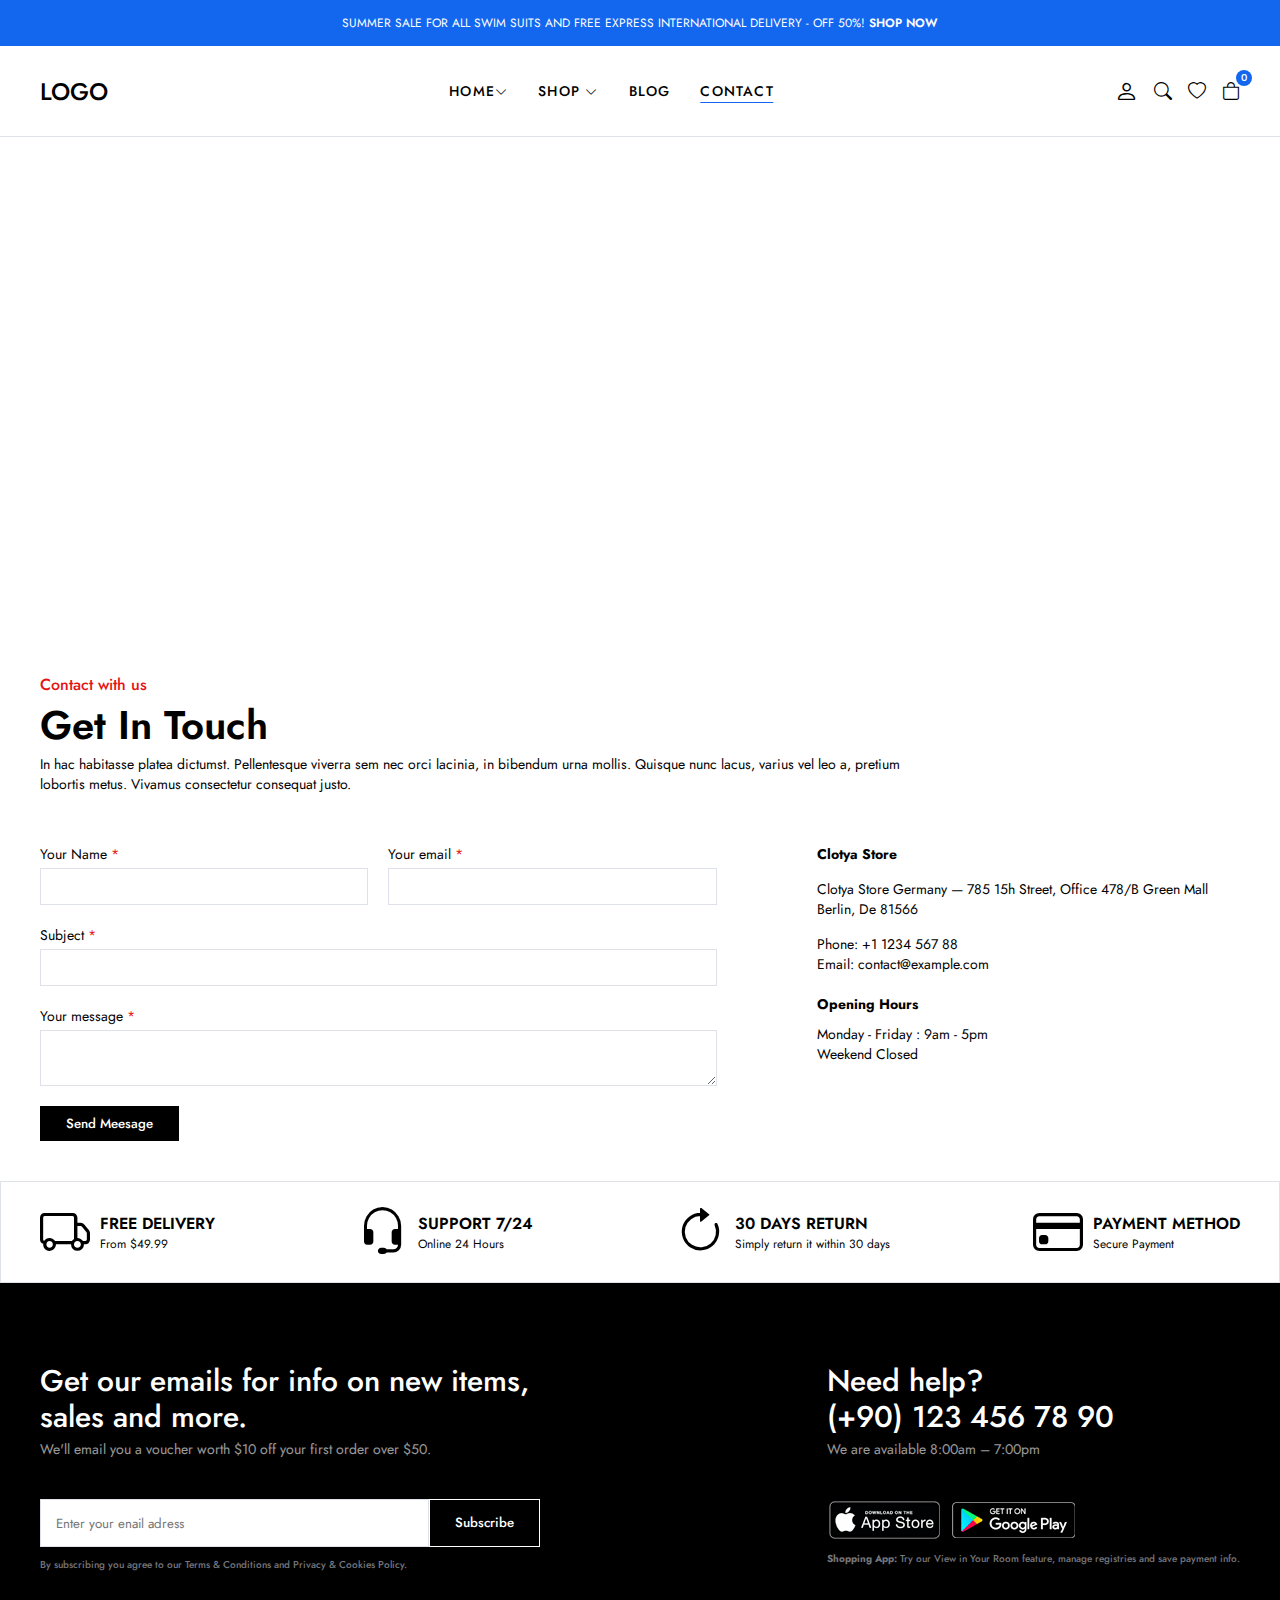
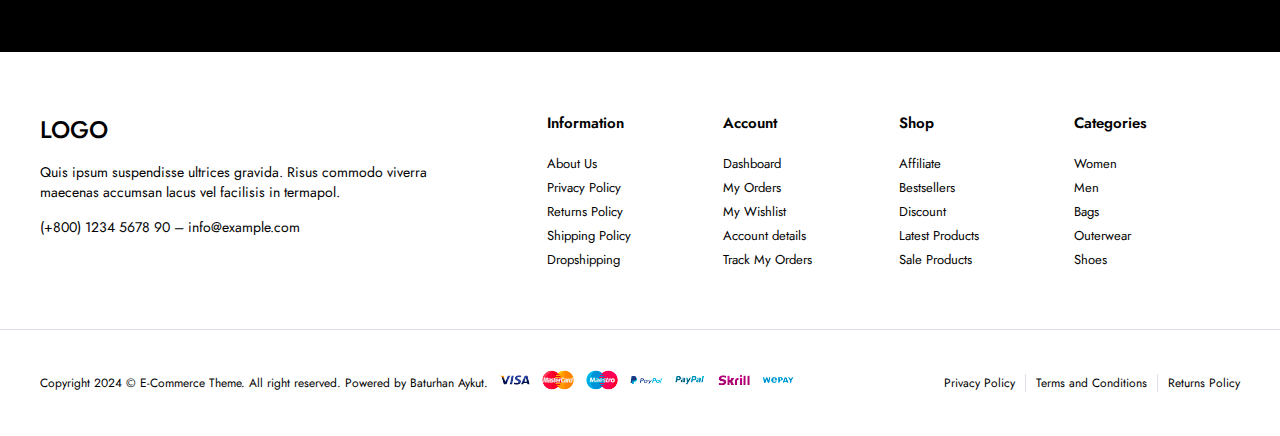
<file: contact.html>
<!DOCTYPE html>
<html lang="en">
  <head>
    <meta charset="UTF-8" />
    <meta name="viewport" content="width=device-width, initial-scale=1.0" />
    <title>Contact</title>
    <!--! Boostrap Icon CDN -->
    <link
      rel="stylesheet"
      href="https://cdn.jsdelivr.net/npm/bootstrap-icons@1.11.3/font/bootstrap-icons.min.css"
    />
    <link rel="stylesheet" href="css/main.css" />
  </head>
  <body>
    <!--! Header Start  -->
    <header>
      <div class="global-notification">
        <div class="container">
          <p>
            SUMMER SALE FOR ALL SWIM SUITS AND FREE EXPRESS INTERNATIONAL
            DELIVERY - OFF 50%!
            <a href="shop.html">SHOP NOW</a>
          </p>
        </div>
      </div>
      <div class="header-row">
        <div class="container">
          <div class="header-wrapper">
            <div class="header-mobile">
              <i class="bi bi-list" id="btn-menu"></i>
            </div>
            <div class="header-left">
              <a href="index.html" class="logo">LOGO</a>
            </div>
            <div class="header-center" id="sidebar">
              <nav class="navigation">
                <ul class="menu-list">
                  <li class="menu-list-item">
                    <a class="menu-link" href="index.html"
                      >Home<i class="bi bi-chevron-down"></i
                    ></a>
                    <div class="menu-dropdown-wrapper">
                      <ul class="menu-dropdown-content">
                        <li>
                          <a href="">Home Clean</a>
                        </li>
                        <li>
                          <a href="">Home Collection</a>
                        </li>
                        <li>
                          <a href="">Home Minimal</a>
                        </li>
                        <li>
                          <a href="">Home Modern</a>
                        </li>
                        <li>
                          <a href="">Home Parallax</a>
                        </li>
                        <li>
                          <a href="">Home Strong</a>
                        </li>
                        <li>
                          <a href="">Home Style</a>
                        </li>
                        <li>
                          <a href="">Home Unique</a>
                        </li>
                        <li>
                          <a href="">Home RTL</a>
                        </li>
                      </ul>
                    </div>
                  </li>
                  <li class="menu-list-item megamenu-wrapper">
                    <a class="menu-link" href="shop.html"
                      >Shop <i class="bi bi-chevron-down"></i
                    ></a>
                    <div class="menu-dropdown-wrapper">
                      <div class="menu-dropdown-megamenu">
                        <div class="megamenu-links">
                          <div class="megamenu-products">
                            <h3 class="megamenu-products-title">Shop Style</h3>
                            <ul class="megamenu-menu-list">
                              <li>
                                <a href="">Shop Standart</a>
                              </li>
                              <li>
                                <a href="">Shop Full</a>
                              </li>
                              <li>
                                <a href="">Shop Only Categories</a>
                              </li>
                              <li>
                                <a href="">Shop Image Categories</a>
                              </li>
                              <li>
                                <a href="">Shop Sub Categories</a>
                              </li>
                              <li>
                                <a href="">Shop List</a>
                              </li>
                              <li>
                                <a href="">Hover Style 1</a>
                              </li>
                              <li>
                                <a href="">Hover Style 2</a>
                              </li>
                              <li>
                                <a href="">Hover Style 3</a>
                              </li>
                            </ul>
                          </div>
                          <div class="megamenu-products">
                            <h3 class="megamenu-products-title">
                              Filter Layout
                            </h3>
                            <ul class="megamenu-menu-list">
                              <li>
                                <a href="">Sidebar</a>
                              </li>
                              <li>
                                <a href="">Filter Side Out</a>
                              </li>
                              <li>
                                <a href="">Filter Dropdown</a>
                              </li>
                              <li>
                                <a href="">Filter Drawer</a>
                              </li>
                            </ul>
                          </div>
                          <div class="megamenu-products">
                            <h3 class="megamenu-products-title">Shop Loader</h3>
                            <ul class="megamenu-menu-list">
                              <li>
                                <a href="">Shop Pagination</a>
                              </li>
                              <li>
                                <a href="">Shop Infinity</a>
                              </li>
                              <li>
                                <a href="">Shop Load More</a>
                              </li>
                              <li>
                                <a href="">Cart Modal</a>
                              </li>
                              <li>
                                <a href="">Cart Drawer</a>
                              </li>
                              <li>
                                <a href="">Cart Page</a>
                              </li>
                            </ul>
                          </div>
                        </div>
                        <div class="megamenu-single">
                          <a href="">
                            <img src="img/mega-menu.jpg" alt="" />
                          </a>
                          <h3 class="megamenu-single-title">
                            JOIN THE LAYERING GANG
                          </h3>
                          <h4 class="megamenu-single-subtitle">
                            Suspendisse faucibus nunc et pellentesque
                          </h4>
                          <a href="" class="megamenu-single-button btn btn-sm"
                            >Shop Now</a
                          >
                        </div>
                      </div>
                    </div>
                  </li>
                  <li class="menu-list-item">
                    <a class="menu-link" href="blog.html">Blog </a>
                  </li>
                  <li class="menu-list-item">
                    <a class="menu-link active" href="contact.html">Contact </a>
                  </li>
                </ul>
              </nav>
              <i class="bi-x-circle" id="close-sidebar"></i>
            </div>
            <div class="header-right">
              <div class="header-right-links">
                <a class="header-account" href="account.html">
                  <i class="bi bi-person"></i>
                </a>
                <button class="search-button">
                  <i class="bi bi-search"></i>
                </button>
                <a href="#">
                  <i class="bi bi-heart"></i>
                </a>
                <div class="header-cart">
                  <a href="cart.html" class="header-cart-link">
                    <i class="bi bi-bag"></i>
                    <span class="header-cart-count">0</span>
                  </a>
                </div>
              </div>
            </div>
          </div>
        </div>
      </div>
    </header>
    <!--! Header End  -->

    <!--! Modal Search Start -->
    <div class="modal-search">
      <div class="modal-wrapper">
        <h3 class="modal-title">Search for products</h3>
        <p class="modal-text">
          Start typing to see products yu are looking for.
        </p>
        <form class="search-form">
          <input type="text" placeholder="Search a product" />
          <button>
            <i class="bi bi-search"></i>
          </button>
        </form>
        <div class="search-result">
          <div class="search-heading">
            <h3>RESULT FROM PRODUCT</h3>
          </div>
          <div class="results">
            <a href="#" class="result-item">
              <img
                src="img/products/product1/1.png"
                class="search-thumb"
                alt=""
              />
              <div class="search-info">
                <h4>Analogue Resin Strap</h4>
                <span class="search-sku">SKU:PD0016</span>
                <span class="search-price">$108.00</span>
              </div>
            </a>
            <a href="#" class="result-item">
              <img
                src="img/products/product2/1.png"
                class="search-thumb"
                alt=""
              />
              <div class="search-info">
                <h4>Analogue Resin Strap</h4>
                <span class="search-sku">SKU:PD0016</span>
                <span class="search-price">$108.00</span>
              </div>
            </a>
          </div>
        </div>
        <i class="bi bi-x-circle" id="close-search"></i>
      </div>
    </div>
    <!--! Modal Search End -->

    <!--! Contact Start  -->
    <section class="contact">
      <div class="contact-top">
        <div class="contact-map">
          <iframe
            src="https://www.google.com/maps/embed?pb=!1m18!1m12!1m3!1d12036.106594286985!2d29.022972046029093!3d41.04654632449886!2m3!1f0!2f0!3f0!3m2!1i1024!2i768!4f13.1!3m3!1m2!1s0x14cab7d02727b61d%3A0x610428581d04560e!2zT3J0YWvDtnksIEJvxJ9hemnDp2kgS8O2cHLDvHPDvCwgMzQzNDcgQmXFn2lrdGHFny_EsHN0YW5idWw!5e0!3m2!1str!2str!4v1711308354317!5m2!1str!2str"
            width="100%"
            height="500"
            style="border: 0"
            allowfullscreen=""
            loading="lazy"
            referrerpolicy="no-referrer-when-downgrade"
          ></iframe>
        </div>
      </div>
      <div class="contact-bottom">
        <div class="container">
          <div class="contact-titles">
            <h4>Contact with us</h4>
            <h2>Get In Touch</h2>
            <p>
              In hac habitasse platea dictumst. Pellentesque viverra sem nec
              orci lacinia, in bibendum urna mollis. Quisque nunc lacus, varius
              vel leo a, pretium lobortis metus. Vivamus consectetur consequat
              justo.
            </p>
          </div>
          <div class="contact-elements">
            <form class="contact-form">
              <div class="">
                <label>Your Name <span>*</span></label>
                <input type="text" required />
              </div>
              <div class="">
                <label>Your email <span>*</span></label>
                <input type="email" required />
              </div>
              <div class="">
                <label>Subject <span>*</span></label>
                <input type="text" required />
              </div>
              <div class="">
                <label>Your message <span>*</span></label>
                <textarea></textarea>
              </div>
              <button class="btn btn-sm form-button">Send Meesage</button>
            </form>
            <div class="contact-info">
              <div class="contact-info-item">
                <div class="contact-info-texts">
                  <strong>Clotya Store</strong>
                  <p class="contact-street">
                    Clotya Store Germany — 785 15h Street, Office 478/B Green
                    Mall Berlin, De 81566
                  </p>
                  <a href="tel:Phone: +1 1234 567 88">Phone: +1 1234 567 88</a>
                  <a href="mailto:contact@example.com"
                    >Email: contact@example.com</a
                  >
                </div>
              </div>
              <div class="contact-info-item">
                <div class="contact-info-texts">
                  <strong>Opening Hours</strong>
                  <p class="contact-date">Monday - Friday : 9am - 5pm</p>
                  <p>Weekend Closed</p>
                </div>
              </div>
            </div>
          </div>
        </div>
      </div>
    </section>
    <!--! Contact End  -->

    <!--! Policy Start  -->
    <section class="policy">
      <div class="container">
        <ul class="policy-list">
          <li class="policy-item">
            <i class="bi bi-truck"></i>
            <div class="policy-text">
              <strong>Free Delivery</strong>
              <span>From $49.99</span>
            </div>
          </li>
          <li class="policy-item">
            <i class="bi bi-headset"></i>
            <div class="policy-text">
              <strong>Support 7/24</strong>
              <span>Online 24 Hours</span>
            </div>
          </li>
          <li class="policy-item">
            <i class="bi bi-arrow-clockwise"></i>
            <div class="policy-text">
              <strong>30 Days Return</strong>
              <span>Simply return it within 30 days</span>
            </div>
          </li>
          <li class="policy-item">
            <i class="bi bi-credit-card"></i>
            <div class="policy-text">
              <strong>Payment Method</strong>
              <span>Secure Payment</span>
            </div>
          </li>
        </ul>
      </div>
    </section>
    <!--! Policy End  -->
    <!--! Footer Star  -->
    <footer class="footer">
      <div class="subscribe-row">
        <div class="container">
          <div class="footer-row-wrapper">
            <div class="footer-subscribe-wrapper">
              <div class="footer-subscribe">
                <div class="footer-subscribe-top">
                  <h3 class="subscribe-title">
                    Get our emails for info on new items, sales and more.
                  </h3>
                  <p class="subscirbe-desc">
                    We'll email you a voucher worth $10 off your first order
                    over $50.
                  </p>
                </div>
                <div class="footer-subscribe-bottom">
                  <form>
                    <input type="text" placeholder="Enter your enail adress" />
                    <button class="btn">Subscribe</button>
                  </form>
                  <p class="privacy-text">
                    By subscribing you agree to our
                    <a href="#"
                      >Terms & Conditions and Privacy & Cookies Policy.</a
                    >
                  </p>
                </div>
              </div>
            </div>
            <div class="footer-contact-wrapper">
              <div class="footer-contact-top">
                <h3 class="contact-title">
                  Need help?<br />
                  (+90) 123 456 78 90
                </h3>
                <p class="contact-desc">We are available 8:00am – 7:00pm</p>
              </div>
              <div class="footer-contact-bottom">
                <div class="download-app">
                  <a href="#"><img src="img/footer/app-store.png" alt="" /></a>
                  <a href="#"
                    ><img src="img/footer/google-play.png" alt=""
                  /></a>
                </div>
                <p class="privacy-text">
                  <strong>Shopping App:</strong> Try our View in Your Room
                  feature, manage registries and save payment info.
                </p>
              </div>
            </div>
          </div>
        </div>
      </div>
      <div class="widgets-row">
        <div class="container">
          <div class="footer-widgets">
            <div class="brand-info">
              <div class="footer-logo">
                <a href="index.html" class="logo">LOGO</a>
              </div>
              <div class="footer-desc">
                <p>
                  Quis ipsum suspendisse ultrices gravida. Risus commodo viverra
                  maecenas accumsan lacus vel facilisis in termapol.
                </p>
              </div>
              <div class="footer-contact">
                <p>
                  <a href="tel:555 555 55 55">(+800) 1234 5678 90</a> –
                  <a href="mailto:info@example.com">info@example.com</a>
                </p>
              </div>
            </div>
            <div class="widget-nav-menu">
              <h4>Information</h4>
              <ul class="menu-list">
                <li>
                  <a href="#">About Us</a>
                </li>
                <li>
                  <a href="#">Privacy Policy</a>
                </li>
                <li>
                  <a href="#">Returns Policy</a>
                </li>
                <li>
                  <a href="#">Shipping Policy</a>
                </li>
                <li>
                  <a href="#">Dropshipping</a>
                </li>
              </ul>
            </div>
            <div class="widget-nav-menu">
              <h4>Account</h4>
              <ul class="menu-list">
                <li>
                  <a href="#">Dashboard</a>
                </li>
                <li>
                  <a href="#">My Orders</a>
                </li>
                <li>
                  <a href="#">My Wishlist</a>
                </li>
                <li>
                  <a href="#">Account details</a>
                </li>
                <li>
                  <a href="#">Track My Orders</a>
                </li>
              </ul>
            </div>
            <div class="widget-nav-menu">
              <h4>Shop</h4>
              <ul class="menu-list">
                <li>
                  <a href="#">Affiliate</a>
                </li>
                <li>
                  <a href="#">Bestsellers</a>
                </li>
                <li>
                  <a href="#">Discount</a>
                </li>
                <li>
                  <a href="#">Latest Products</a>
                </li>
                <li>
                  <a href="#">Sale Products</a>
                </li>
              </ul>
            </div>
            <div class="widget-nav-menu">
              <h4>Categories</h4>
              <ul class="menu-list">
                <li>
                  <a href="#">Women</a>
                </li>
                <li>
                  <a href="#">Men</a>
                </li>
                <li>
                  <a href="#">Bags</a>
                </li>
                <li>
                  <a href="#">Outerwear</a>
                </li>
                <li>
                  <a href="#">Shoes</a>
                </li>
              </ul>
            </div>
          </div>
        </div>
      </div>
      <div class="copyright-row">
        <div class="container">
          <div class="footer-copyright">
            <div class="site-copyright">
              <p>
                Copyright 2024 © E-Commerce Theme. All right reserved. Powered
                by Baturhan Aykut.
              </p>
            </div>
            <a href="">
              <img src="img/footer/cards.png" alt="" />
            </a>
            <div class="footer-menu">
              <ul class="footer-menu-list">
                <li class="list-item">
                  <a href="#">Privacy Policy</a>
                </li>
                <li class="list-item">
                  <a href="#">Terms and Conditions</a>
                </li>
                <li class="list-item">
                  <a href="#">Returns Policy</a>
                </li>
              </ul>
            </div>
          </div>
        </div>
      </div>
    </footer>
    <!--! Footer End  -->
    <!--! Js Start  -->
    <script src="js/main.js" type="module"></script>

    <!--! Js End  -->
  </body>
</html>
</file>
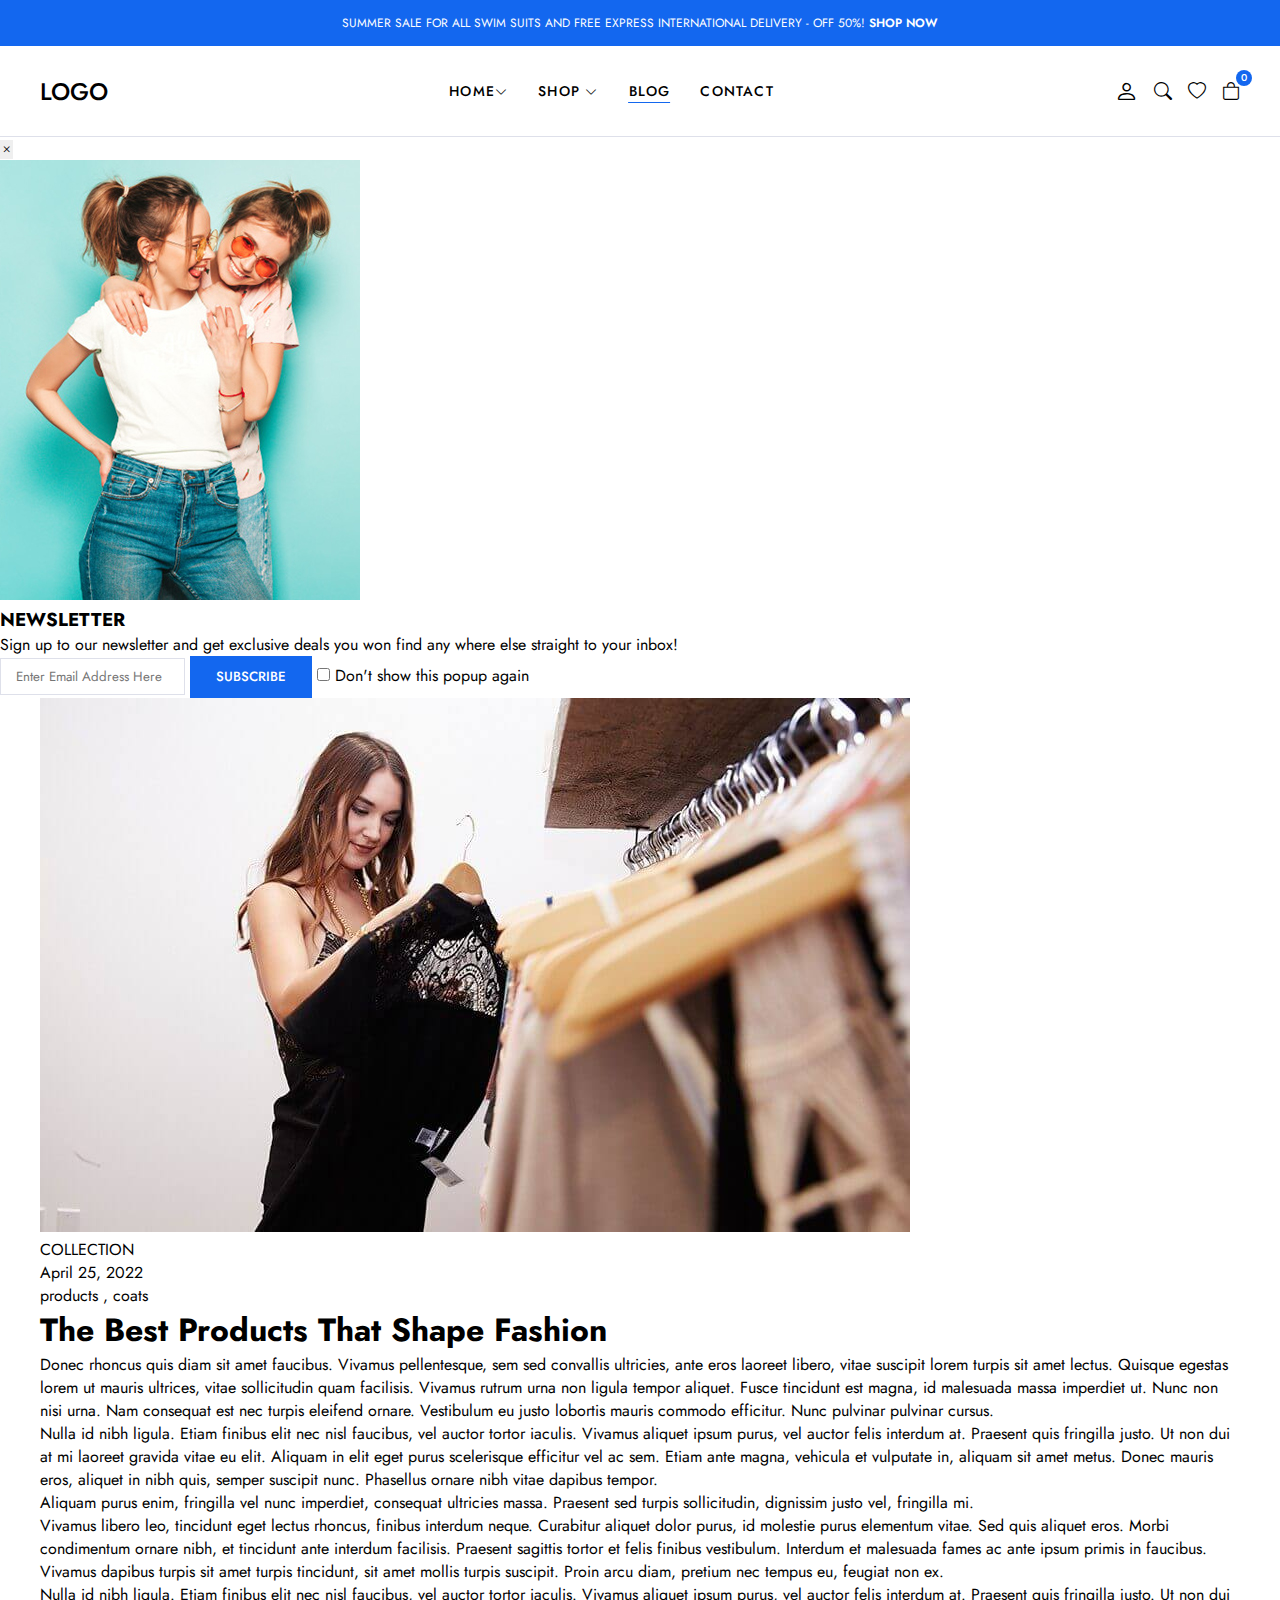
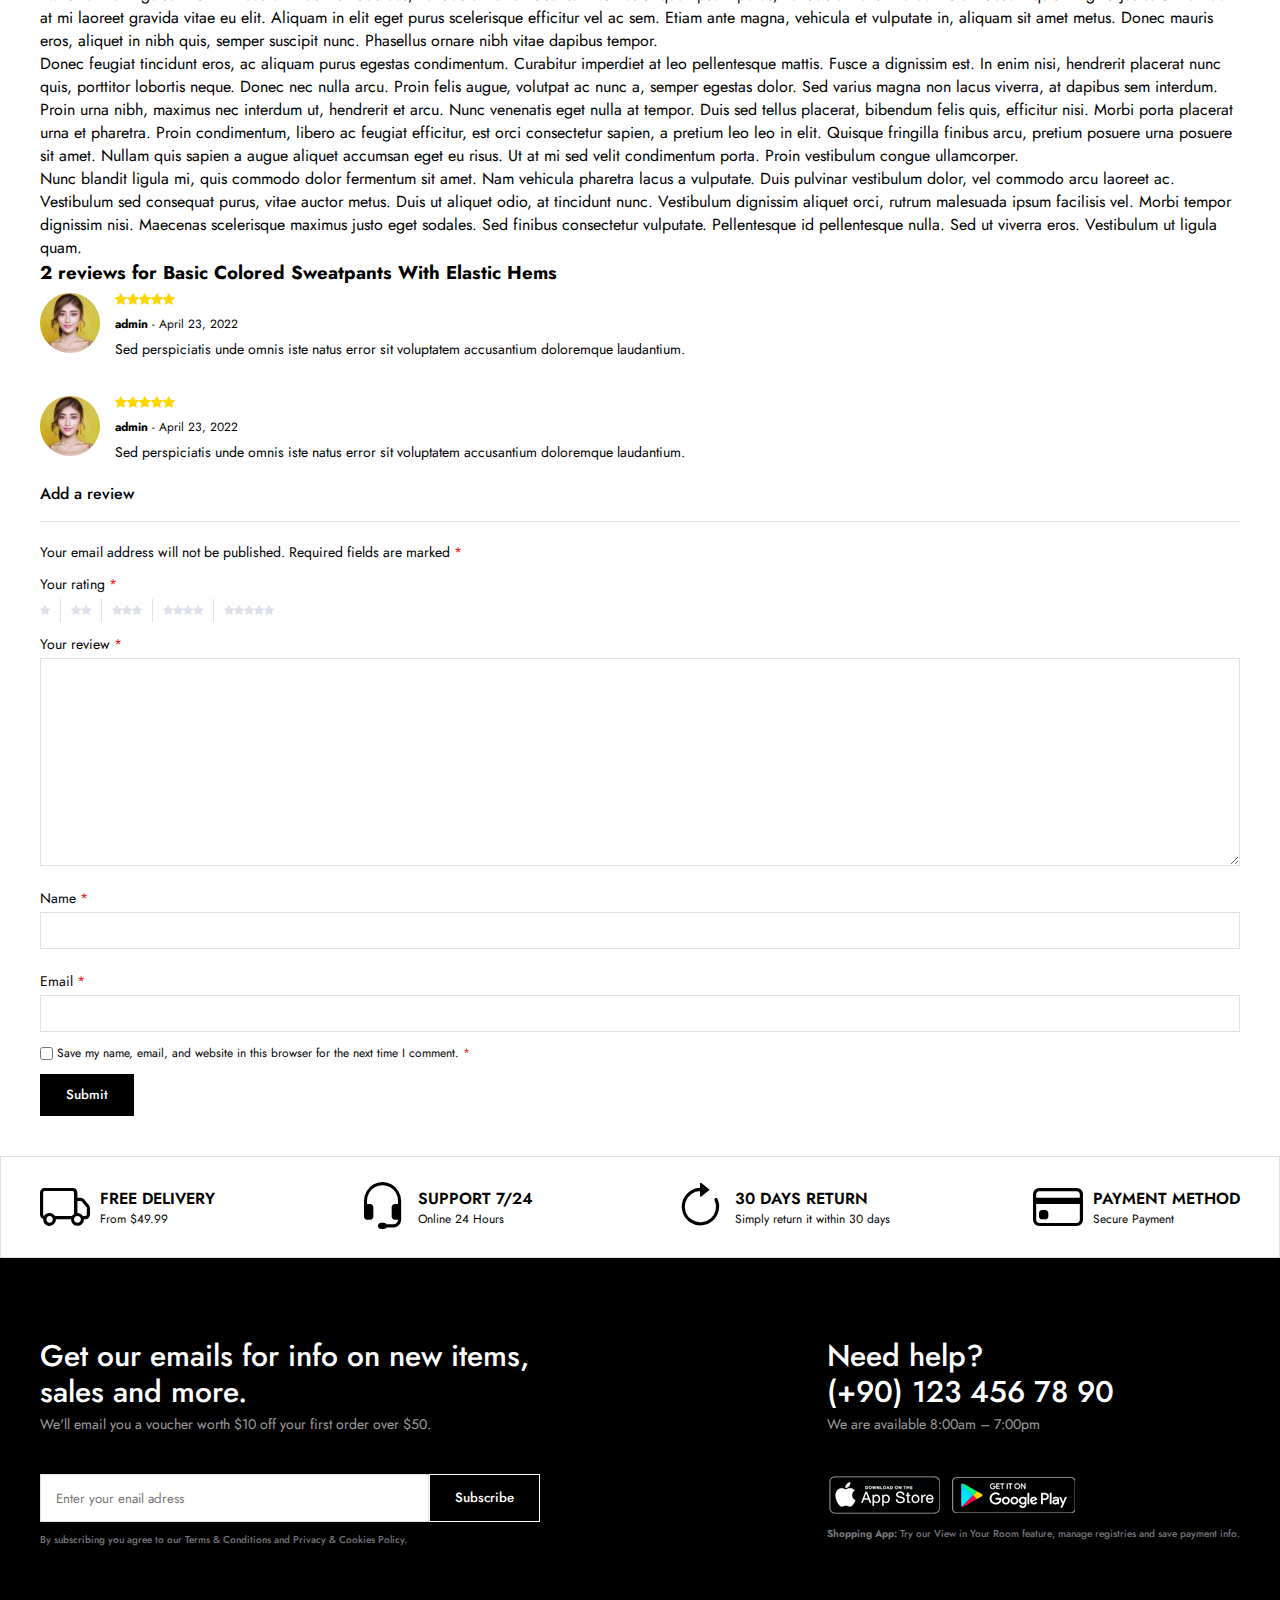
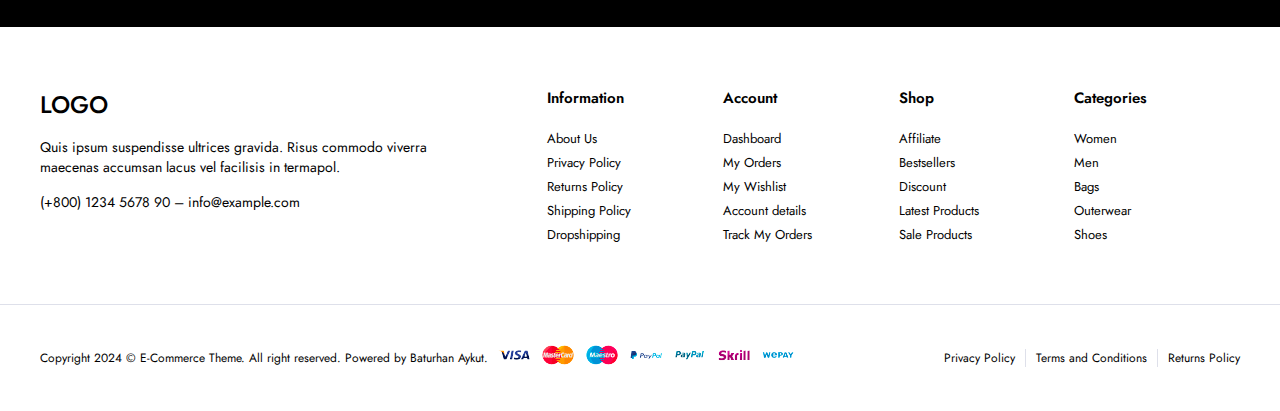
<file: single-blog.html>
<!DOCTYPE html>
<html lang="en">
  <head>
    <meta charset="UTF-8" />
    <meta name="viewport" content="width=device-width, initial-scale=1.0" />
    <title>Single-Blog</title>
    <!--! Boostrap Icon CDN -->
    <link
      rel="stylesheet"
      href="https://cdn.jsdelivr.net/npm/bootstrap-icons@1.11.3/font/bootstrap-icons.min.css"
    />
    <link rel="stylesheet" href="css/main.css" />
  </head>
  <body>
    <!--! Header Start  -->
    <header>
      <div class="global-notification">
        <div class="container">
          <p>
            SUMMER SALE FOR ALL SWIM SUITS AND FREE EXPRESS INTERNATIONAL
            DELIVERY - OFF 50%!
            <a href="shop.html">SHOP NOW</a>
          </p>
        </div>
      </div>
      <div class="header-row">
        <div class="container">
          <div class="header-wrapper">
            <div class="header-mobile">
              <i class="bi bi-list" id="btn-menu"></i>
            </div>
            <div class="header-left">
              <a href="index.html" class="logo">LOGO</a>
            </div>
            <div class="header-center" id="sidebar">
              <nav class="navigation">
                <ul class="menu-list">
                  <li class="menu-list-item">
                    <a class="menu-link" href="index.html"
                      >Home<i class="bi bi-chevron-down"></i
                    ></a>
                    <div class="menu-dropdown-wrapper">
                      <ul class="menu-dropdown-content">
                        <li>
                          <a href="">Home Clean</a>
                        </li>
                        <li>
                          <a href="">Home Collection</a>
                        </li>
                        <li>
                          <a href="">Home Minimal</a>
                        </li>
                        <li>
                          <a href="">Home Modern</a>
                        </li>
                        <li>
                          <a href="">Home Parallax</a>
                        </li>
                        <li>
                          <a href="">Home Strong</a>
                        </li>
                        <li>
                          <a href="">Home Style</a>
                        </li>
                        <li>
                          <a href="">Home Unique</a>
                        </li>
                        <li>
                          <a href="">Home RTL</a>
                        </li>
                      </ul>
                    </div>
                  </li>
                  <li class="menu-list-item megamenu-wrapper">
                    <a class="menu-link" href="shop.html"
                      >Shop <i class="bi bi-chevron-down"></i
                    ></a>
                    <div class="menu-dropdown-wrapper">
                      <div class="menu-dropdown-megamenu">
                        <div class="megamenu-links">
                          <div class="megamenu-products">
                            <h3 class="megamenu-products-title">Shop Style</h3>
                            <ul class="megamenu-menu-list">
                              <li>
                                <a href="">Shop Standart</a>
                              </li>
                              <li>
                                <a href="">Shop Full</a>
                              </li>
                              <li>
                                <a href="">Shop Only Categories</a>
                              </li>
                              <li>
                                <a href="">Shop Image Categories</a>
                              </li>
                              <li>
                                <a href="">Shop Sub Categories</a>
                              </li>
                              <li>
                                <a href="">Shop List</a>
                              </li>
                              <li>
                                <a href="">Hover Style 1</a>
                              </li>
                              <li>
                                <a href="">Hover Style 2</a>
                              </li>
                              <li>
                                <a href="">Hover Style 3</a>
                              </li>
                            </ul>
                          </div>
                          <div class="megamenu-products">
                            <h3 class="megamenu-products-title">
                              Filter Layout
                            </h3>
                            <ul class="megamenu-menu-list">
                              <li>
                                <a href="">Sidebar</a>
                              </li>
                              <li>
                                <a href="">Filter Side Out</a>
                              </li>
                              <li>
                                <a href="">Filter Dropdown</a>
                              </li>
                              <li>
                                <a href="">Filter Drawer</a>
                              </li>
                            </ul>
                          </div>
                          <div class="megamenu-products">
                            <h3 class="megamenu-products-title">Shop Loader</h3>
                            <ul class="megamenu-menu-list">
                              <li>
                                <a href="">Shop Pagination</a>
                              </li>
                              <li>
                                <a href="">Shop Infinity</a>
                              </li>
                              <li>
                                <a href="">Shop Load More</a>
                              </li>
                              <li>
                                <a href="">Cart Modal</a>
                              </li>
                              <li>
                                <a href="">Cart Drawer</a>
                              </li>
                              <li>
                                <a href="">Cart Page</a>
                              </li>
                            </ul>
                          </div>
                        </div>
                        <div class="megamenu-single">
                          <a href="">
                            <img src="img/mega-menu.jpg" alt="" />
                          </a>
                          <h3 class="megamenu-single-title">
                            JOIN THE LAYERING GANG
                          </h3>
                          <h4 class="megamenu-single-subtitle">
                            Suspendisse faucibus nunc et pellentesque
                          </h4>
                          <a href="" class="megamenu-single-button btn btn-sm"
                            >Shop Now</a
                          >
                        </div>
                      </div>
                    </div>
                  </li>
                  <li class="menu-list-item">
                    <a class="menu-link active" href="blog.html">Blog </a>
                  </li>
                  <li class="menu-list-item">
                    <a class="menu-link" href="contact.html">Contact </a>
                  </li>
                </ul>
              </nav>
              <i class="bi-x-circle" id="close-sidebar"></i>
            </div>
            <div class="header-right">
              <div class="header-right-links">
                <a class="header-account" href="account.html">
                  <i class="bi bi-person"></i>
                </a>
                <button class="search-button">
                  <i class="bi bi-search"></i>
                </button>
                <a href="#">
                  <i class="bi bi-heart"></i>
                </a>
                <div class="header-cart">
                  <a href="cart.html" class="header-cart-link">
                    <i class="bi bi-bag"></i>
                    <span class="header-cart-count">0</span>
                  </a>
                </div>
              </div>
            </div>
          </div>
        </div>
      </div>
    </header>
    <!--! Header End  -->

    <!--! Modal Search Start -->
    <div class="modal-search">
      <div class="modal-wrapper">
        <h3 class="modal-title">Search for products</h3>
        <p class="modal-text">
          Start typing to see products yu are looking for.
        </p>
        <form class="search-form">
          <input type="text" placeholder="Search a product" />
          <button>
            <i class="bi bi-search"></i>
          </button>
        </form>
        <div class="search-result">
          <div class="search-heading">
            <h3>RESULT FROM PRODUCT</h3>
          </div>
          <div class="results">
            <a href="#" class="result-item">
              <img
                src="img/products/product1/1.png"
                class="search-thumb"
                alt=""
              />
              <div class="search-info">
                <h4>Analogue Resin Strap</h4>
                <span class="search-sku">SKU:PD0016</span>
                <span class="search-price">$108.00</span>
              </div>
            </a>
            <a href="#" class="result-item">
              <img
                src="img/products/product2/1.png"
                class="search-thumb"
                alt=""
              />
              <div class="search-info">
                <h4>Analogue Resin Strap</h4>
                <span class="search-sku">SKU:PD0016</span>
                <span class="search-price">$108.00</span>
              </div>
            </a>
          </div>
        </div>
        <i class="bi bi-x-circle" id="close-search"></i>
      </div>
    </div>
    <!--! Modal Search End -->

    <!-- ! Modal Dialog Start -->
    <div class="modal-dialog">
      <div class="modal-content">
        <button class="modal-close">
          <i class="bi bi-x"></i>
        </button>
        <div class="modal-image">
          <img src="img/modal-dialog.jpg" alt="" />
        </div>
        <div class="popup-wrapper">
          <div class="popup-content">
            <div class="popup-title">
              <h3>NEWSLETTER</h3>
            </div>
            <p class="popup-text">
              Sign up to our newsletter and get exclusive deals you won find any
              where else straight to your inbox!
            </p>
            <form class="popup-form">
              <input type="text" placeholder="Enter Email Address Here " />
              <button class="btn btn-primary">SUBSCRIBE</button>
              <label>
                <input type="checkbox" />
                <span>Don't show this popup again</span>
              </label>
            </form>
          </div>
        </div>
      </div>
    </div>
    <!-- ! Modal Dialog End -->

    <!-- ! Single-Blog Start -->

    <section class="single-blog">
      <div class="container">
        <article>
          <figure>
            <a href=""> <img src="img/blogs/blog1.jpg" alt="" /></a>
          </figure>
          <div class="blog-wrapper">
            <div class="blog-meta">
              <div class="blog-category">
                <a href="#">COLLECTION</a>
              </div>
              <div class="blog-date"><a href="">April 25, 2022</a></div>
              <div class="blog-text">
                <a href="">products</a>
                ,
                <a href="">coats</a>
              </div>
            </div>
            <div class="blog-title">
              <h1>The Best Products That Shape Fashion</h1>
            </div>
            <div class="blog-content">
              <p>
                Donec rhoncus quis diam sit amet faucibus. Vivamus pellentesque,
                sem sed convallis ultricies, ante eros laoreet libero, vitae
                suscipit lorem turpis sit amet lectus. Quisque egestas lorem ut
                mauris ultrices, vitae sollicitudin quam facilisis. Vivamus
                rutrum urna non ligula tempor aliquet. Fusce tincidunt est
                magna, id malesuada massa imperdiet ut. Nunc non nisi urna. Nam
                consequat est nec turpis eleifend ornare. Vestibulum eu justo
                lobortis mauris commodo efficitur. Nunc pulvinar pulvinar
                cursus.
              </p>
              <p>
                Nulla id nibh ligula. Etiam finibus elit nec nisl faucibus, vel
                auctor tortor iaculis. Vivamus aliquet ipsum purus, vel auctor
                felis interdum at. Praesent quis fringilla justo. Ut non dui at
                mi laoreet gravida vitae eu elit. Aliquam in elit eget purus
                scelerisque efficitur vel ac sem. Etiam ante magna, vehicula et
                vulputate in, aliquam sit amet metus. Donec mauris eros, aliquet
                in nibh quis, semper suscipit nunc. Phasellus ornare nibh vitae
                dapibus tempor.
              </p>
              <blockquote>
                <p>
                  Aliquam purus enim, fringilla vel nunc imperdiet, consequat
                  ultricies massa. Praesent sed turpis sollicitudin, dignissim
                  justo vel, fringilla mi.
                </p>
              </blockquote>
              <p>
                Vivamus libero leo, tincidunt eget lectus rhoncus, finibus
                interdum neque. Curabitur aliquet dolor purus, id molestie purus
                elementum vitae. Sed quis aliquet eros. Morbi condimentum ornare
                nibh, et tincidunt ante interdum facilisis. Praesent sagittis
                tortor et felis finibus vestibulum. Interdum et malesuada fames
                ac ante ipsum primis in faucibus. Vivamus dapibus turpis sit
                amet turpis tincidunt, sit amet mollis turpis suscipit. Proin
                arcu diam, pretium nec tempus eu, feugiat non ex.
              </p>
              <p>
                Nulla id nibh ligula. Etiam finibus elit nec nisl faucibus, vel
                auctor tortor iaculis. Vivamus aliquet ipsum purus, vel auctor
                felis interdum at. Praesent quis fringilla justo. Ut non dui at
                mi laoreet gravida vitae eu elit. Aliquam in elit eget purus
                scelerisque efficitur vel ac sem. Etiam ante magna, vehicula et
                vulputate in, aliquam sit amet metus. Donec mauris eros, aliquet
                in nibh quis, semper suscipit nunc. Phasellus ornare nibh vitae
                dapibus tempor.
              </p>
              <p>
                Donec feugiat tincidunt eros, ac aliquam purus egestas
                condimentum. Curabitur imperdiet at leo pellentesque mattis.
                Fusce a dignissim est. In enim nisi, hendrerit placerat nunc
                quis, porttitor lobortis neque. Donec nec nulla arcu. Proin
                felis augue, volutpat ac nunc a, semper egestas dolor. Sed
                varius magna non lacus viverra, at dapibus sem interdum. Proin
                urna nibh, maximus nec interdum ut, hendrerit et arcu. Nunc
                venenatis eget nulla at tempor. Duis sed tellus placerat,
                bibendum felis quis, efficitur nisi. Morbi porta placerat urna
                et pharetra. Proin condimentum, libero ac feugiat efficitur, est
                orci consectetur sapien, a pretium leo leo in elit. Quisque
                fringilla finibus arcu, pretium posuere urna posuere sit amet.
                Nullam quis sapien a augue aliquet accumsan eget eu risus. Ut at
                mi sed velit condimentum porta. Proin vestibulum congue
                ullamcorper.
              </p>
              <p>
                Nunc blandit ligula mi, quis commodo dolor fermentum sit amet.
                Nam vehicula pharetra lacus a vulputate. Duis pulvinar
                vestibulum dolor, vel commodo arcu laoreet ac. Vestibulum sed
                consequat purus, vitae auctor metus. Duis ut aliquet odio, at
                tincidunt nunc. Vestibulum dignissim aliquet orci, rutrum
                malesuada ipsum facilisis vel. Morbi tempor dignissim nisi.
                Maecenas scelerisque maximus justo eget sodales. Sed finibus
                consectetur vulputate. Pellentesque id pellentesque nulla. Sed
                ut viverra eros. Vestibulum ut ligula quam.
              </p>
            </div>
          </div>
        </article>
        <div class="tab-panel-revies">
          <h3>2 reviews for Basic Colored Sweatpants With Elastic Hems</h3>
          <div class="comments">
            <ol class="comment-list">
              <li class="comment-item">
                <div class="comment-avatar">
                  <img src="img/avatars/avatar1.jpg" alt="" />
                </div>
                <div class="comment-text">
                  <ul class="comment-star">
                    <li>
                      <i class="bi bi-star-fill"></i>
                    </li>
                    <li>
                      <i class="bi bi-star-fill"></i>
                    </li>
                    <li>
                      <i class="bi bi-star-fill"></i>
                    </li>
                    <li>
                      <i class="bi bi-star-fill"></i>
                    </li>
                    <li>
                      <i class="bi bi-star-fill"></i>
                    </li>
                  </ul>
                  <div class="comment-meta">
                    <strong>admin</strong>
                    <span>-</span>
                    <time>April 23, 2022</time>
                  </div>
                  <div class="comment-description">
                    <p>
                      Sed perspiciatis unde omnis iste natus error sit
                      voluptatem accusantium doloremque laudantium.
                    </p>
                  </div>
                </div>
              </li>
              <li class="comment-item">
                <div class="comment-avatar">
                  <img src="img/avatars/avatar1.jpg" alt="" />
                </div>
                <div class="comment-text">
                  <ul class="comment-star">
                    <li>
                      <i class="bi bi-star-fill"></i>
                    </li>
                    <li>
                      <i class="bi bi-star-fill"></i>
                    </li>
                    <li>
                      <i class="bi bi-star-fill"></i>
                    </li>
                    <li>
                      <i class="bi bi-star-fill"></i>
                    </li>
                    <li>
                      <i class="bi bi-star-fill"></i>
                    </li>
                  </ul>
                  <div class="comment-meta">
                    <strong>admin</strong>
                    <span>-</span>
                    <time>April 23, 2022</time>
                  </div>
                  <div class="comment-description">
                    <p>
                      Sed perspiciatis unde omnis iste natus error sit
                      voluptatem accusantium doloremque laudantium.
                    </p>
                  </div>
                </div>
              </li>
            </ol>
          </div>
          <!--* comment form start -->
          <div class="review-form-wrapper">
            <h2>Add a review</h2>
            <form class="comment-form">
              <p class="comment-notes">
                Your email address will not be published. Required fields are
                marked
                <span class="required">*</span>
              </p>
              <div class="comment-form-rating">
                <label>
                  Your rating
                  <span class="required">*</span>
                </label>
                <div class="stars">
                  <a href="#" class="star">
                    <i class="bi bi-star-fill"></i>
                  </a>
                  <a href="#" class="star">
                    <i class="bi bi-star-fill"></i>
                    <i class="bi bi-star-fill"></i>
                  </a>
                  <a href="#" class="star">
                    <i class="bi bi-star-fill"></i>
                    <i class="bi bi-star-fill"></i>
                    <i class="bi bi-star-fill"></i>
                  </a>
                  <a href="#" class="star">
                    <i class="bi bi-star-fill"></i>
                    <i class="bi bi-star-fill"></i>
                    <i class="bi bi-star-fill"></i>
                    <i class="bi bi-star-fill"></i>
                  </a>
                  <a href="#" class="star">
                    <i class="bi bi-star-fill"></i>
                    <i class="bi bi-star-fill"></i>
                    <i class="bi bi-star-fill"></i>
                    <i class="bi bi-star-fill"></i>
                    <i class="bi bi-star-fill"></i>
                  </a>
                </div>
              </div>
              <div class="comment-form-comment form-comment">
                <label for="comment">
                  Your review
                  <span class="required">*</span>
                </label>
                <textarea id="comment" cols="50" rows="10"></textarea>
              </div>
              <div class="comment-form-author form-comment">
                <label for="name">
                  Name
                  <span class="required">*</span>
                </label>
                <input id="name" type="text" />
              </div>
              <div class="comment-form-email form-comment">
                <label for="email">
                  Email
                  <span class="required">*</span>
                </label>
                <input id="email" type="email" />
              </div>
              <div class="comment-form-cookies">
                <input id="cookies" type="checkbox" />
                <label for="cookies">
                  Save my name, email, and website in this browser for the next
                  time I comment.
                  <span class="required">*</span>
                </label>
              </div>
              <div class="form-submit">
                <input type="submit" class="btn submit" />
              </div>
            </form>
          </div>
          <!--* comment form end -->
        </div>
      </div>
    </section>
    <!-- ! Single-Blog End -->

    <!--! Policy Start  -->
    <section class="policy">
      <div class="container">
        <ul class="policy-list">
          <li class="policy-item">
            <i class="bi bi-truck"></i>
            <div class="policy-text">
              <strong>Free Delivery</strong>
              <span>From $49.99</span>
            </div>
          </li>
          <li class="policy-item">
            <i class="bi bi-headset"></i>
            <div class="policy-text">
              <strong>Support 7/24</strong>
              <span>Online 24 Hours</span>
            </div>
          </li>
          <li class="policy-item">
            <i class="bi bi-arrow-clockwise"></i>
            <div class="policy-text">
              <strong>30 Days Return</strong>
              <span>Simply return it within 30 days</span>
            </div>
          </li>
          <li class="policy-item">
            <i class="bi bi-credit-card"></i>
            <div class="policy-text">
              <strong>Payment Method</strong>
              <span>Secure Payment</span>
            </div>
          </li>
        </ul>
      </div>
    </section>
    <!--! Policy End  -->
    <!--! Footer Star  -->
    <footer class="footer">
      <div class="subscribe-row">
        <div class="container">
          <div class="footer-row-wrapper">
            <div class="footer-subscribe-wrapper">
              <div class="footer-subscribe">
                <div class="footer-subscribe-top">
                  <h3 class="subscribe-title">
                    Get our emails for info on new items, sales and more.
                  </h3>
                  <p class="subscirbe-desc">
                    We'll email you a voucher worth $10 off your first order
                    over $50.
                  </p>
                </div>
                <div class="footer-subscribe-bottom">
                  <form>
                    <input type="text" placeholder="Enter your enail adress" />
                    <button class="btn">Subscribe</button>
                  </form>
                  <p class="privacy-text">
                    By subscribing you agree to our
                    <a href="#"
                      >Terms & Conditions and Privacy & Cookies Policy.</a
                    >
                  </p>
                </div>
              </div>
            </div>
            <div class="footer-contact-wrapper">
              <div class="footer-contact-top">
                <h3 class="contact-title">
                  Need help?<br />
                  (+90) 123 456 78 90
                </h3>
                <p class="contact-desc">We are available 8:00am – 7:00pm</p>
              </div>
              <div class="footer-contact-bottom">
                <div class="download-app">
                  <a href="#"><img src="img/footer/app-store.png" alt="" /></a>
                  <a href="#"
                    ><img src="img/footer/google-play.png" alt=""
                  /></a>
                </div>
                <p class="privacy-text">
                  <strong>Shopping App:</strong> Try our View in Your Room
                  feature, manage registries and save payment info.
                </p>
              </div>
            </div>
          </div>
        </div>
      </div>
      <div class="widgets-row">
        <div class="container">
          <div class="footer-widgets">
            <div class="brand-info">
              <div class="footer-logo">
                <a href="index.html" class="logo">LOGO</a>
              </div>
              <div class="footer-desc">
                <p>
                  Quis ipsum suspendisse ultrices gravida. Risus commodo viverra
                  maecenas accumsan lacus vel facilisis in termapol.
                </p>
              </div>
              <div class="footer-contact">
                <p>
                  <a href="tel:555 555 55 55">(+800) 1234 5678 90</a> –
                  <a href="mailto:info@example.com">info@example.com</a>
                </p>
              </div>
            </div>
            <div class="widget-nav-menu">
              <h4>Information</h4>
              <ul class="menu-list">
                <li>
                  <a href="#">About Us</a>
                </li>
                <li>
                  <a href="#">Privacy Policy</a>
                </li>
                <li>
                  <a href="#">Returns Policy</a>
                </li>
                <li>
                  <a href="#">Shipping Policy</a>
                </li>
                <li>
                  <a href="#">Dropshipping</a>
                </li>
              </ul>
            </div>
            <div class="widget-nav-menu">
              <h4>Account</h4>
              <ul class="menu-list">
                <li>
                  <a href="#">Dashboard</a>
                </li>
                <li>
                  <a href="#">My Orders</a>
                </li>
                <li>
                  <a href="#">My Wishlist</a>
                </li>
                <li>
                  <a href="#">Account details</a>
                </li>
                <li>
                  <a href="#">Track My Orders</a>
                </li>
              </ul>
            </div>
            <div class="widget-nav-menu">
              <h4>Shop</h4>
              <ul class="menu-list">
                <li>
                  <a href="#">Affiliate</a>
                </li>
                <li>
                  <a href="#">Bestsellers</a>
                </li>
                <li>
                  <a href="#">Discount</a>
                </li>
                <li>
                  <a href="#">Latest Products</a>
                </li>
                <li>
                  <a href="#">Sale Products</a>
                </li>
              </ul>
            </div>
            <div class="widget-nav-menu">
              <h4>Categories</h4>
              <ul class="menu-list">
                <li>
                  <a href="#">Women</a>
                </li>
                <li>
                  <a href="#">Men</a>
                </li>
                <li>
                  <a href="#">Bags</a>
                </li>
                <li>
                  <a href="#">Outerwear</a>
                </li>
                <li>
                  <a href="#">Shoes</a>
                </li>
              </ul>
            </div>
          </div>
        </div>
      </div>
      <div class="copyright-row">
        <div class="container">
          <div class="footer-copyright">
            <div class="site-copyright">
              <p>
                Copyright 2024 © E-Commerce Theme. All right reserved. Powered
                by Baturhan Aykut.
              </p>
            </div>
            <a href="">
              <img src="img/footer/cards.png" alt="" />
            </a>
            <div class="footer-menu">
              <ul class="footer-menu-list">
                <li class="list-item">
                  <a href="#">Privacy Policy</a>
                </li>
                <li class="list-item">
                  <a href="#">Terms and Conditions</a>
                </li>
                <li class="list-item">
                  <a href="#">Returns Policy</a>
                </li>
              </ul>
            </div>
          </div>
        </div>
      </div>
    </footer>
    <!--! Footer End  -->
    <!--! Js Start  -->
    <script src="js/main.js" type="module"></script>
    <!--! Js End  -->
  </body>
</html>
</file>
<file: css/main.css>
/* !global css */
@import url(base.css);

/* ! layout */
@import url(layout/header.css);
@import url(layout/footer.css);

/* ! components */
@import url(components/modal-search.css);
@import url(components/slider.css);
@import url(components/category-item.css);
@import url(components/product-item.css);
@import url(components/campaing-item.css);
@import url(components/blog-item.css);
@import url(components/campaign-single.css);
@import url(components/single-product/breadcrumb.css);
@import url(components/single-product/product-gallery.css);
@import url(components/single-product/product-info.css);
@import url(components/single-product/product-tabs.css);
@import url(components/reviews.css);

/* !pages */
@import url(pages/home.css);
@import url(pages/contact.css);
@import url(pages/account.css);
@import url(pages/cart.css);
@import url(pages/single-product.css);
@import url(pages/blog.css);
</file>
